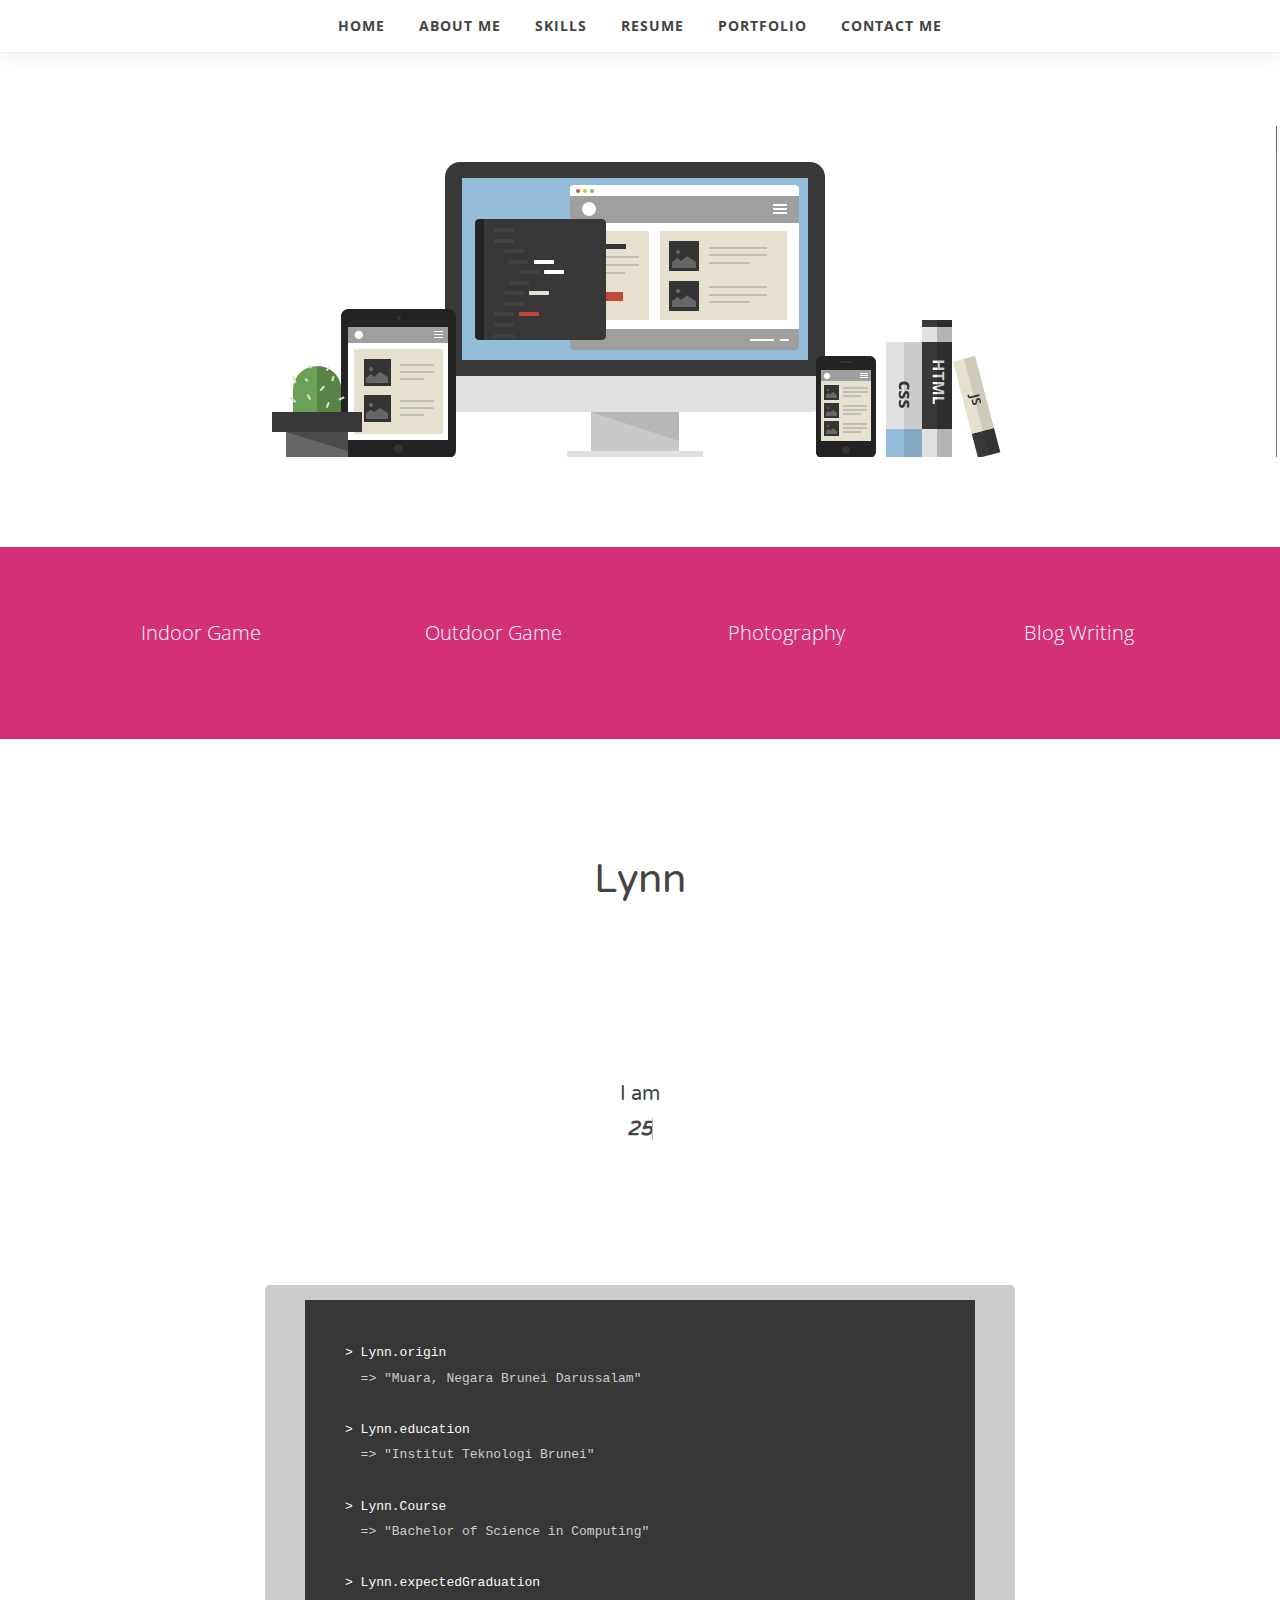
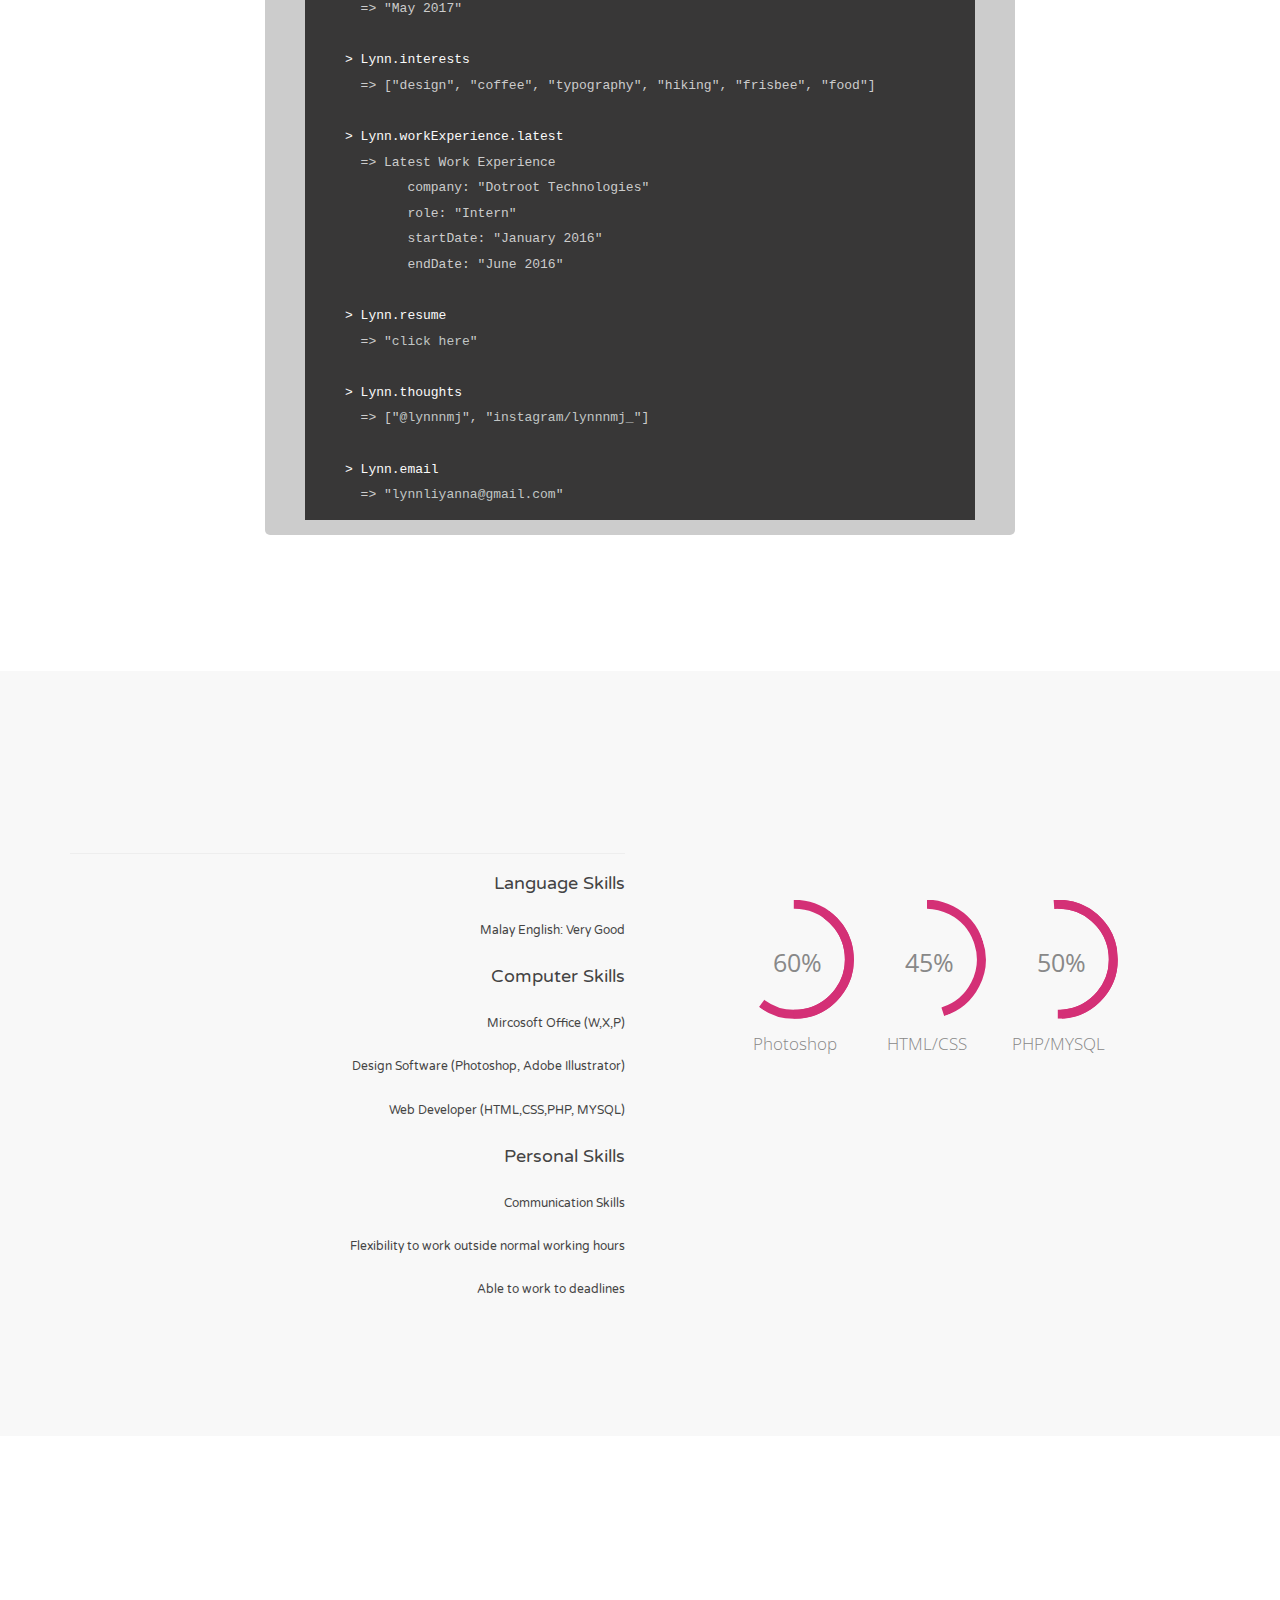
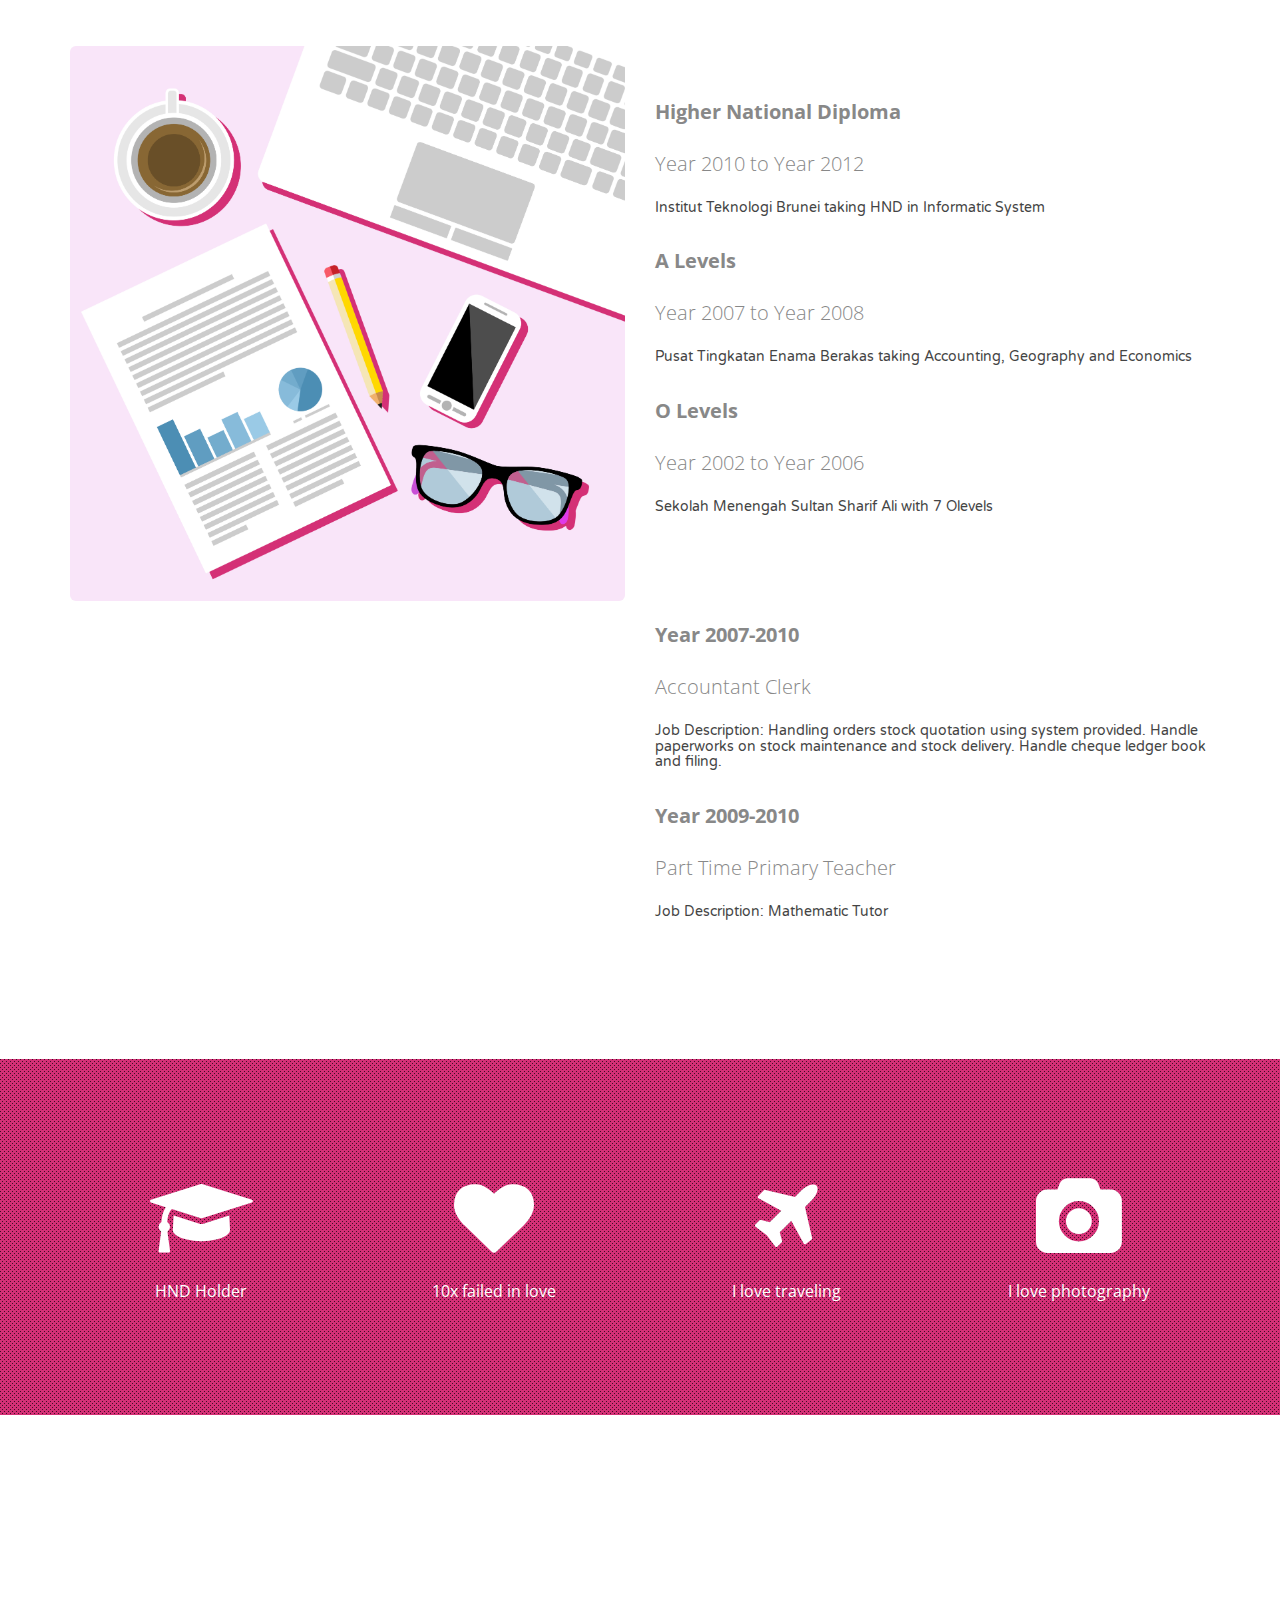
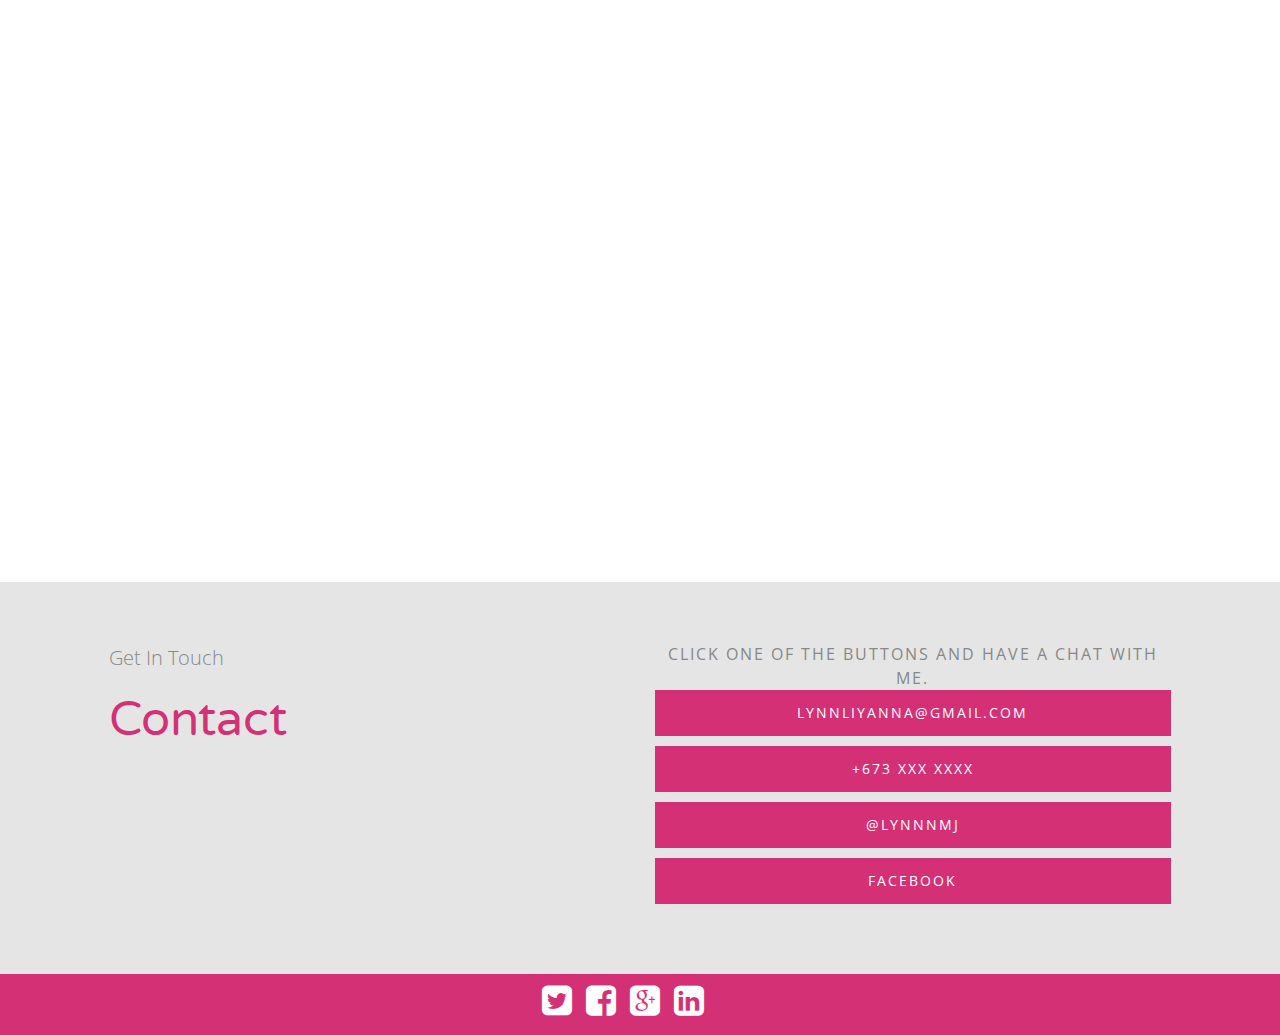
<file: index.html>
<!DOCTYPE html>
<html lang="en">

<head>
    <meta charset="utf-8">
    <meta name="viewport" content="width=device-width, initial-scale=1.0">
    <meta name="description" content="">
    <meta name="author" content="">

    <title>Lynn CV</title>

    <!-- CSS -->
    <link href="css/bootstrap.min.css" rel="stylesheet" type="text/css">
    <link href="font-awesome/css/font-awesome.min.css" rel="stylesheet" type="text/css">
    <link href="css/nivo-lightbox.css" rel="stylesheet" />
    <link href="css/nivo-lightbox-theme/default/default.css" rel="stylesheet" type="text/css" />
    <link href="css/owl.carousel.css" rel="stylesheet" media="screen" />
    <link href="css/owl.theme.css" rel="stylesheet" media="screen" />
    <link href="css/animate.css" rel="stylesheet" />
    <link href="css/style.css" rel="stylesheet">
    <link href="color/default.css" rel="stylesheet">
    <link href="css/circle.css" rel="stylesheet">
    <link href="css/style-skills.css" rel="stylesheet">
    <link href="http://code.ionicframework.com/ionicons/2.0.1/css/ionicons.min.css" rel="stylesheet" type="text/css">
    <link href="css/style-illustrator.css" rel="stylesheet">
    <link rel="stylesheet" href="css/animated-style.css">
    <!-- Resource style -->
    <script src="js/modernizr.js"></script>
    <!-- Modernizr -->
    <script>
        (function (i, s, o, g, r, a, m) {
            i['GoogleAnalyticsObject'] = r;
            i[r] = i[r] || function () {
                (i[r].q = i[r].q || []).push(arguments)
            }, i[r].l = 1 * new Date();
            a = s.createElement(o),
                m = s.getElementsByTagName(o)[0];
            a.async = 1;
            a.src = g;
            m.parentNode.insertBefore(a, m)
        })(window, document, 'script', '//www.google-analytics.com/analytics.js', 'ga');

        ga('create', 'UA-72303498-1', 'auto');
        ga('send', 'pageview');
    </script>

</head>

<body>


    <!--<body id="page-top" data-spy="scroll" data-target=".navbar-custom">
	<!-- Preloader
	<div id="preloader">
	  <div id="load"></div>
	</div>
-->

    <!-- Navigation -->
    <div id="navigation">
        <nav class="navbar navbar-custom" role="navigation">
            <div class="container">
                <div class="row">
                    <div class="col-md-12">

                        <!-- Brand and toggle get grouped for better mobile display -->
                        <div class="navbar-header">
                            <button type="button" class="navbar-toggle" data-toggle="collapse" data-target="#menu">
                                <i class="fa fa-bars"></i>
                            </button>
                        </div>
                        <!-- Collect the nav links, forms, and other content for toggling -->
                        <div class="collapse navbar-collapse" id="menu">
                            <ul class="nav navbar-nav">
                                <li class="active"><a href="#intro">Home</a></li>
                                <li><a href="#about">About Me</a></li>
                                <li><a href="#skills">Skills</a></li>
                                <li><a href="#resume">Resume</a></li>
                                <li><a href="#gallery">Portfolio</a></li>
                                <li><a href="#contact">Contact Me</a></li>
                            </ul>
                        </div>
                        <!-- /.Navbar-collapse -->

                    </div>
                </div>
            </div>
            <!-- /.container -->
        </nav>
    </div>
    <!-- /Navigation -->

    <!-- /Section: intro -->
    <section id="intro" class="intro">
    </section>

    <!-- /intro -->

    <!-- Section: responsive image seperator -->
    <section>
        <img class="img-responsive" src="img/desktop.png">
    </section>
    <!-- /Section: responsive image seperator -->

    <!-- Hobbies -->

    <section id="call-to-action">
        <div class="container">
            <div class="row">

                <!-- Indoor Game Icon Animation-->
                <div class="col-md-3 icon-text text-center">
                    <div class="wow bounceInLeft" data-wow-duration="3s" data-wow-delay="0.3s">
                        <span class=" ion-ios-game-controller-b-outline"></span>
                        <p class="text-icon"> Indoor Game </p>
                    </div>
                </div>
                <!-- Indoor Game Icon Animation-->


                <!-- Outdoor Game Icon Animation-->
                <div class="col-md-3 icon-text text-center">
                    <div class="wow bounceInLeft" data-wow-duration="2s" data-wow-delay="0.9s">
                        <span class="ion-ios-americanfootball-outline"></span>
                        <p class="text-icon"> Outdoor Game </p>
                    </div>
                    <!-- Outdoor Game Icon Animation-->

                    <!-- Photography Icon Animation-->

                </div>
                <div class="col-md-3 icon-text text-center">
                    <div class="wow bounceInLeft" data-wow-duration="2s" data-wow-delay="0.6s">
                        <span class="ion-ios-camera-outline"></span>
                        <p class="text-icon"> Photography </p>
                    </div>
                </div>
                <!-- Photography Icon Animation-->

                <!-- Blog Icon Animation-->

                <div class="col-md-3 icon-text text-center">
                    <div class="wow bounceInLeft" data-wow-duration="2s" data-wow-delay="0.2s">
                        <span class="ion-compose"></span>
                        <p class="text-icon"> Blog Writing </p>
                    </div>
                    <!-- Blog Icon Animation-->

                </div>
            </div>
    </section>

    <!-- Hobbies -->

    <!-- Section: about -->
    <section id="about" class="home-section">
        <div class="container">
            <div class="row">
                <div class="col-lg-8 col-lg-offset-2">

                    <div class="section-heading text-center">
                        <div class="wow bounceInDown" data-wow-delay="0.2s">
                            <h2>Lynn</h2>
                        </div>
                    </div>
                </div>

                <div class="container">
                    <div class="row">

                        <!-- Animated text wrapper -->
                        <div class="col-md-12">
                            <div class="cd-intro">
                                <h1 class="cd-headline letters type">
			<span style="font-size: 20px;">I am</span><br> 
			<span class="cd-words-wrapper waiting" style="font-size: 20px;">
				<b class="is-visible">25</b>
				<b>an ITB Student</b>
				<b>Currently Studying Degree in Computing</b>
			</span>
		</h1>
                            </div>
                        </div>
                        <!-- Animated text wrapper -->

                        <!-- Section: about me testing (the console) -->
                        <div class="col-md-12">
                            <div id="code">
                                <div id="console">
                                    &gt; Lynn.origin
                                    <br/>
                                    <span class="answer">&nbsp;&nbsp;=&gt; "Muara, Negara Brunei Darussalam"<br/><br/></span> &gt; Lynn.education
                                    <br/>
                                    <span class="answer">&nbsp;&nbsp;=&gt; "Institut Teknologi Brunei"<br/><br/></span> &gt; Lynn.Course
                                    <br/>
                                    <span class="answer">&nbsp;&nbsp;=&gt; "Bachelor of Science in Computing"<br/><br/></span> &gt; Lynn.expectedGraduation
                                    <br/>
                                    <span class="answer">&nbsp;&nbsp;=&gt; "May 2017"<br/><br/></span> &gt; Lynn.interests
                                    <br/>
                                    <span class="answer">&nbsp;&nbsp;=&gt; ["design", "coffee", "typography", "hiking", "frisbee", "food"]<br/><br/></span> &gt; Lynn.workExperience.latest
                                    <br/>
                                    <span class="answer">&nbsp;&nbsp;=&gt; Latest Work Experience<br/>
												 &nbsp;&nbsp;&nbsp;&nbsp;&nbsp;&nbsp;&nbsp; company: "Dotroot Technologies"<br/>
												 &nbsp;&nbsp;&nbsp;&nbsp;&nbsp;&nbsp;&nbsp; role: "Intern"<br/>
												 &nbsp;&nbsp;&nbsp;&nbsp;&nbsp;&nbsp;&nbsp; startDate: "January 2016"<br/>
												 &nbsp;&nbsp;&nbsp;&nbsp;&nbsp;&nbsp;&nbsp; endDate: "June 2016"<br/>
							<br/></span> &gt; Lynn.resume
                                    <br/>
                                    <span class="answer">&nbsp;&nbsp;=&gt; "<a target="_blank" href="#resume">click here</a>"<br/><br/></span> &gt; Lynn.thoughts
                                    <br/>
                                    <span class="answer">&nbsp;&nbsp;=&gt; ["<a target="_blank" href="http://www.twitter.com/lynnnmj">@lynnnmj</a>",
								 "<a target="_blank" href="http://instagram/lynnnmj_/">instagram/lynnnmj_</a>"]<br/><br/></span> &gt; Lynn.email
                                    <br/>
                                    <span class="answer">&nbsp;&nbsp;=&gt; "<a target="_blank" href="mailto:lynnliyanna@gmail.com">lynnliyanna@gmail.com</a>"<br/><br/></span>
                                </div>
                            </div>
                        </div>
                    </div>
                    <br/>
                </div>
            </div>
        </div>
    </section>
    <!-- /Section: about -->

    <!-- Section: skills -->

    <section id="skills" class="home-section bg-gray">
        <div class="container">
            <div class="row">
                <div class="col-sm-4 col-md-6 text-side-right">
                    <div class="wow bounceInLeft" data-wow-delay="0.2s">

                        <h2 class="title-page ">Skills</h2></div>
                    <hr>
                    <h4 class="list-text">Language Skills</h4>
                    <h6 class="list-text-p">Malay English: Very Good</h6>
                    <h4 class="list-text">Computer Skills</h4>
                    <h6 class="list-text-p">Mircosoft Office (W,X,P)</h6>
                    <h6 class="list-text-p">Design Software (Photoshop, Adobe Illustrator)</h6>
                    <h6 class="list-text-p">Web Developer (HTML,CSS,PHP, MYSQL)</h6>

                    <h4 class="list-text">Personal Skills </h4>
                    <h6 class="list-text-p">Communication Skills </h6>
                    <h6 class="list-text-p">Flexibility to work outside normal working hours </h6>
                    <h6 class="list-text-p">Able to work to deadlines </h6>
                </div>
                <div class="col-sm-8 col-md-6 circ-bg">
                    <div class="circular-bar">
                        <div class="c100 p60 text-center">
                            <span>60%</span>
                            <div class="slice">
                                <div class="bar"></div>
                                <div class="fill"></div>
                            </div>
                            <p class="text-circle">Photoshop </p>
                        </div>
                        <div class="c100 p45">
                            <span>45%</span>
                            <div class="slice">
                                <div class="bar"></div>
                                <div class="fill"></div>
                            </div>
                            <p class="text-circle">HTML/CSS </p>
                        </div>
                        <div class="c100 p55 ">
                            <span>50%</span>
                            <div class="slice">
                                <div class="bar"></div>
                                <div class="fill"></div>
                            </div>
                            <p class="text-circle">PHP/MYSQL</p>
                        </div>
                    </div>
                </div>
            </div>
        </div>
    </section>

    <!-- /Section: skills -->

    <!-- Section: resume -->
    <section id="resume" class="home-section">

        <div class="container">
            <div class="row">
                <div class="col-lg-8 col-lg-offset-2">

                    <div class="section-heading text-center">
                        <div class="wow bounceInDown" data-wow-delay="0.2s">
                            <h2>Resume</h2>
				</div>
			</div>
		</div>

		<div class="container">
			<div class="row">
				<div class="col-md-6">
				
					<img src="img/deskOffice.png" class="img-responsive img-rounded" alt="" />
				</div>		
				<div class="col-md-6">
                                                <!--
                        </div>
                        <p class="wow bounceInUp" data-wow-delay="0.3s">25. ITB Student. Currently Studying Degree in Computing </p>
                    </div>
-->
                    <h4 class="wow bounceInRight" data-wow-duration="2s" data-wow-delay="0.2s"><strong>Education</strong>
                               </h4>
					<p><strong>Higher National Diploma</strong></p>
                     <p>
					Year 2010 to Year 2012 
                    </p>
                    <h5>
					Institut Teknologi Brunei taking HND in Informatic System  
                    </h5>
                    
					<p><strong>
					A Levels
                        </strong></p>
                     <p>
					Year 2007 to Year 2008
                    </p>
                    <h5>
					Pusat Tingkatan Enama Berakas taking Accounting, Geography and Economics  
                    </h5>
                        <p><strong>
					O Levels
                            </strong></p>
                     <p>
					Year 2002 to Year 2006 
                    </p>
                    <h5>
					Sekolah Menengah Sultan Sharif Ali with 7 Olevels  
                    </h5><br>
                         <h4 class="wow bounceInRight" data-wow-duration="2s" data-wow-delay="0.2s"><strong>Work Experience Details</strong>
                               </h4>
                        
                         <p><strong>
					Year 2007-2010
                    </strong></p>
                      <p>
					Accountant Clerk 
                    </p>
                    <h5>
					Job Description: Handling orders stock quotation using system provided. Handle paperworks on stock maintenance and stock delivery. Handle cheque ledger book and filing. 
                    </h5>
                         <p><strong>
					Year 2009-2010
                    </strong></p>
                       <p>
					Part Time Primary Teacher 
                    </p>
                    <h5>
					Job Description: Mathematic Tutor      </h5>
				</div>
			</div>		
		</div>
	</section>
	<!-- /Section: resume --> 
            
	<!-- Section: separator -->
    <section id="separator" class="home-section parallax text-center" data-stellar-background-ratio="0.5">
		
		<div class="container">
			<div class="row">
					<div class="col-xs-6 col-sm-3 col-md-3">
						<div class="align-center txt-shadow">
							<div class="icon">
								<i class="fa fa-graduation-cap fa-5x"></i>
							</div>
						<span class="color-white">HND Holder</span>
						</div>
					</div>
					<div class="col-xs-6 col-sm-3 col-md-3">
						<div class="align-center txt-shadow">
							<div class="icon">
								<i class="fa fa-heart fa-5x"></i>
							</div>
						<span class="color-white">10x failed in love</span>
						</div>
					</div>
					<div class="col-xs-6 col-sm-3 col-md-3">
						<div class="align-center txt-shadow">
							<div class="icon">
								<i class="fa fa-plane fa-5x"></i>
							</div>
						<span class="color-white">I love traveling</span>
						</div>
					</div>
					<div class="col-xs-6 col-sm-3 col-md-3">
						<div class="align-center txt-shadow">
							<div class="icon">
								<i class="fa fa-camera fa-5x"></i>
							</div>
						<span class="color-white">I love photography</span>
						</div>
					</div>
			</div>		
		</div>
	</section>
        
	<!-- /Section: separator -->
	    
	<!-- Section: gallery -->
    <section id="gallery" class="home-section text-center">

			<div class="container">
			<div class="row">
				<div class="col-lg-8 col-lg-offset-2">
					<div class="wow bounceInDown" data-wow-delay="0.4s">
					<div class="section-heading">
						<h2>Portfolio</h2>
                            <p>No project too small</p>
                        </div>
                    </div>
                </div>
            </div>
        </div>

        <div class="container">
            <div class="row">
                <div class="col-sm-12 col-md-12 col-lg-12">
                    <div class="wow bounceInUp" data-wow-delay="0.4s">
                        <div id="owl-works" class="owl-carousel">
                            <div class="item">
                                <a href="img/gallery/1.jpg" title="Web Design" data-lightbox-gallery="gallery1"><img src="img/gallery/1.jpg" class="img-responsive" alt="img"></a>
                            </div>
                            <div class="item">
                                <a href="img/gallery/2.jpg" title="Mobile App" data-lightbox-gallery="gallery1"><img src="img/gallery/2.jpg" class="img-responsive " alt="img"></a>
                            </div>
                            <div class="item">
                                <a href="img/gallery/3.jpg" title="Programming" data-lightbox-gallery="gallery1"><img src="img/gallery/3.jpg" class="img-responsive " alt="img"></a>
                            </div>
                            <div class="item">
                                <a href="img/gallery/4.jpg" title="Corporate Videos" data-lightbox-gallery="gallery1"><img src="img/gallery/4.jpg" class="img-responsive " alt="img"></a>
                            </div>
                            <div class="item">
                                <a href="img/gallery/5.jpg" title="3D Design" data-lightbox-gallery="gallery1"><img src="img/gallery/5.jpg" class="img-responsive " alt="img"></a>
                            </div>
                            <div class="item">

                                <a href="img/gallery/6.jpg" title="Advertising" data-lightbox-gallery="gallery1"><img src="img/gallery/6.jpg" class="img-responsive " alt="img"></a>
                            </div>
                        </div>
                    </div>
                </div>
            </div>
        </div>
    </section>
    <!-- /Section: gallery -->

    <!-- Section: contact details -->

    <section id="contact">
        <div class="address" id="contact">
            <div class="row">
                <div class="col-md-offset-1 col-md-5">
                    <p class="all-td">Get In Touch</p>
                    <h2 style="color:#d43076;">Contact</h2></a>
                </div>
                <div class="col-md-5">
                    <div class="STcontact">
                        Click one of the buttons and have a chat with me.
                    </div>
                    <div class="STcontact-button"><a href="mailto:lynnliyanna@gmail.com">lynnliyanna@gmail.com</a></div>
                    <div class="STcontact-button"><a href="tel:+673xxxxx" />+673 xxx xxxx</a>
                    </div>
                    <div class="STcontact-button"><a href="https://twitter.com/lynnnmj" target="_blank">@lynnnmj</a></div>
                    <div class="STcontact-button"><a href="http://www.facebook.com/lynnliyanna" target="_blank">Facebook</a></div>
                </div>
            </div>
        </div>

        <!-- /Section: contact details-->
        <div class="subscribe-social">
            <div class="row">
                <div class="col-md-4 col-sm-4 col-xs-4 text-center">
                    <ul class="social">
                        <li><a href="https://twitter.com/lynnnmj"><i class="fa fa-twitter-square"></i></a></li>
                        <li><a href="https://www.facebook.com/lynnliyanna"><i class="fa fa-facebook-square"></i></a></li>
                        <li><a href=""><i class="fa fa-google-plus-square"></i></a></li>
                        <li><a href="#"><i class="fa fa-linkedin-square"></i></a></li>
                </div>
            </div>
        </div>
        </div>

    </section>

    <!-- Core JavaScript Files -->
    <script src="js/jquery.min.js"></script>
    <script src="js/bootstrap.min.js"></script>
    <script src="js/jquery.easing.min.js"></script>
    <script src="js/jquery.sticky.js"></script>
    <script src="js/jquery.scrollTo.js"></script>
    <script src="js/stellar.js"></script>
    <script src="js/wow.min.js"></script>
    <script src="js/owl.carousel.min.js"></script>
    <script src="js/nivo-lightbox.min.js"></script>
    <!-- Custom Theme JavaScript -->
    <script src="js/custom.js"></script>
    <!-- Javascript for animation header -->
    <script src="js/jquery-2.1.1.js"></script>
    <script src="js/main.js"></script>

</body>

</html>
</file>
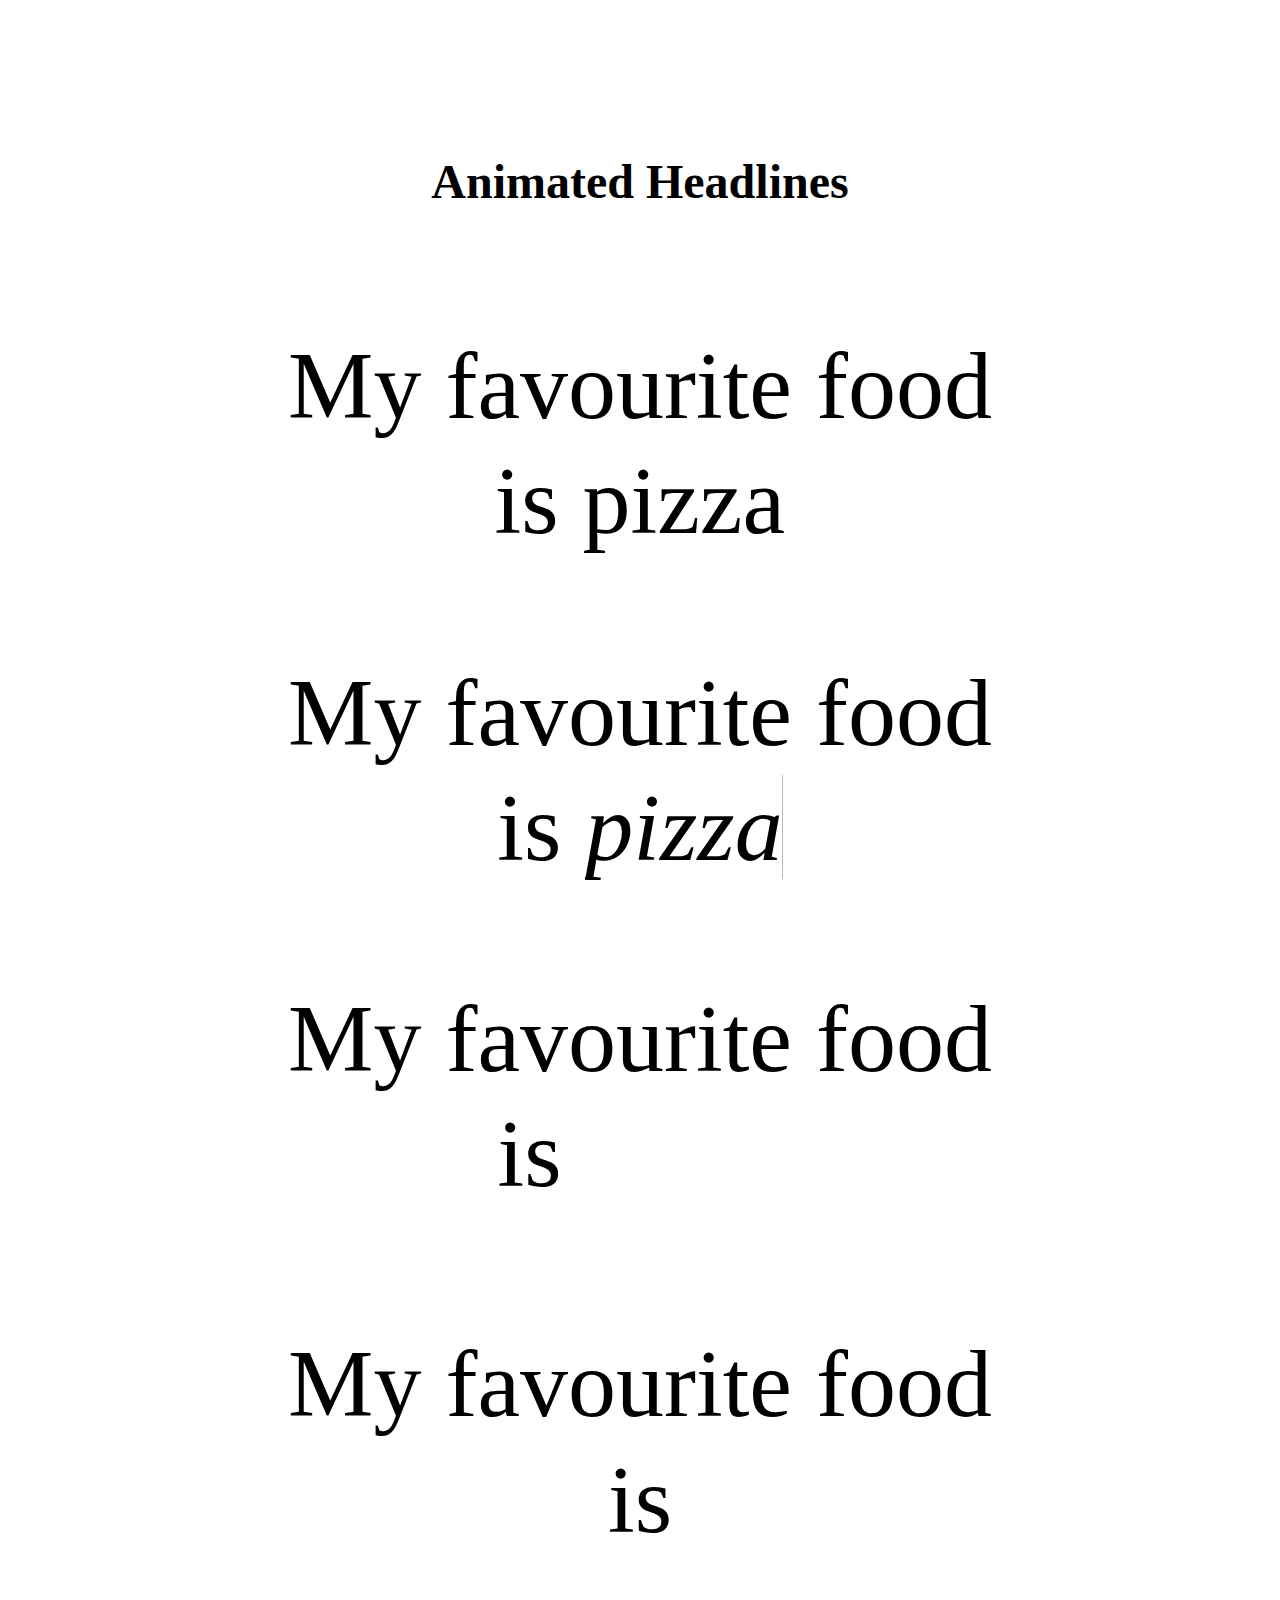
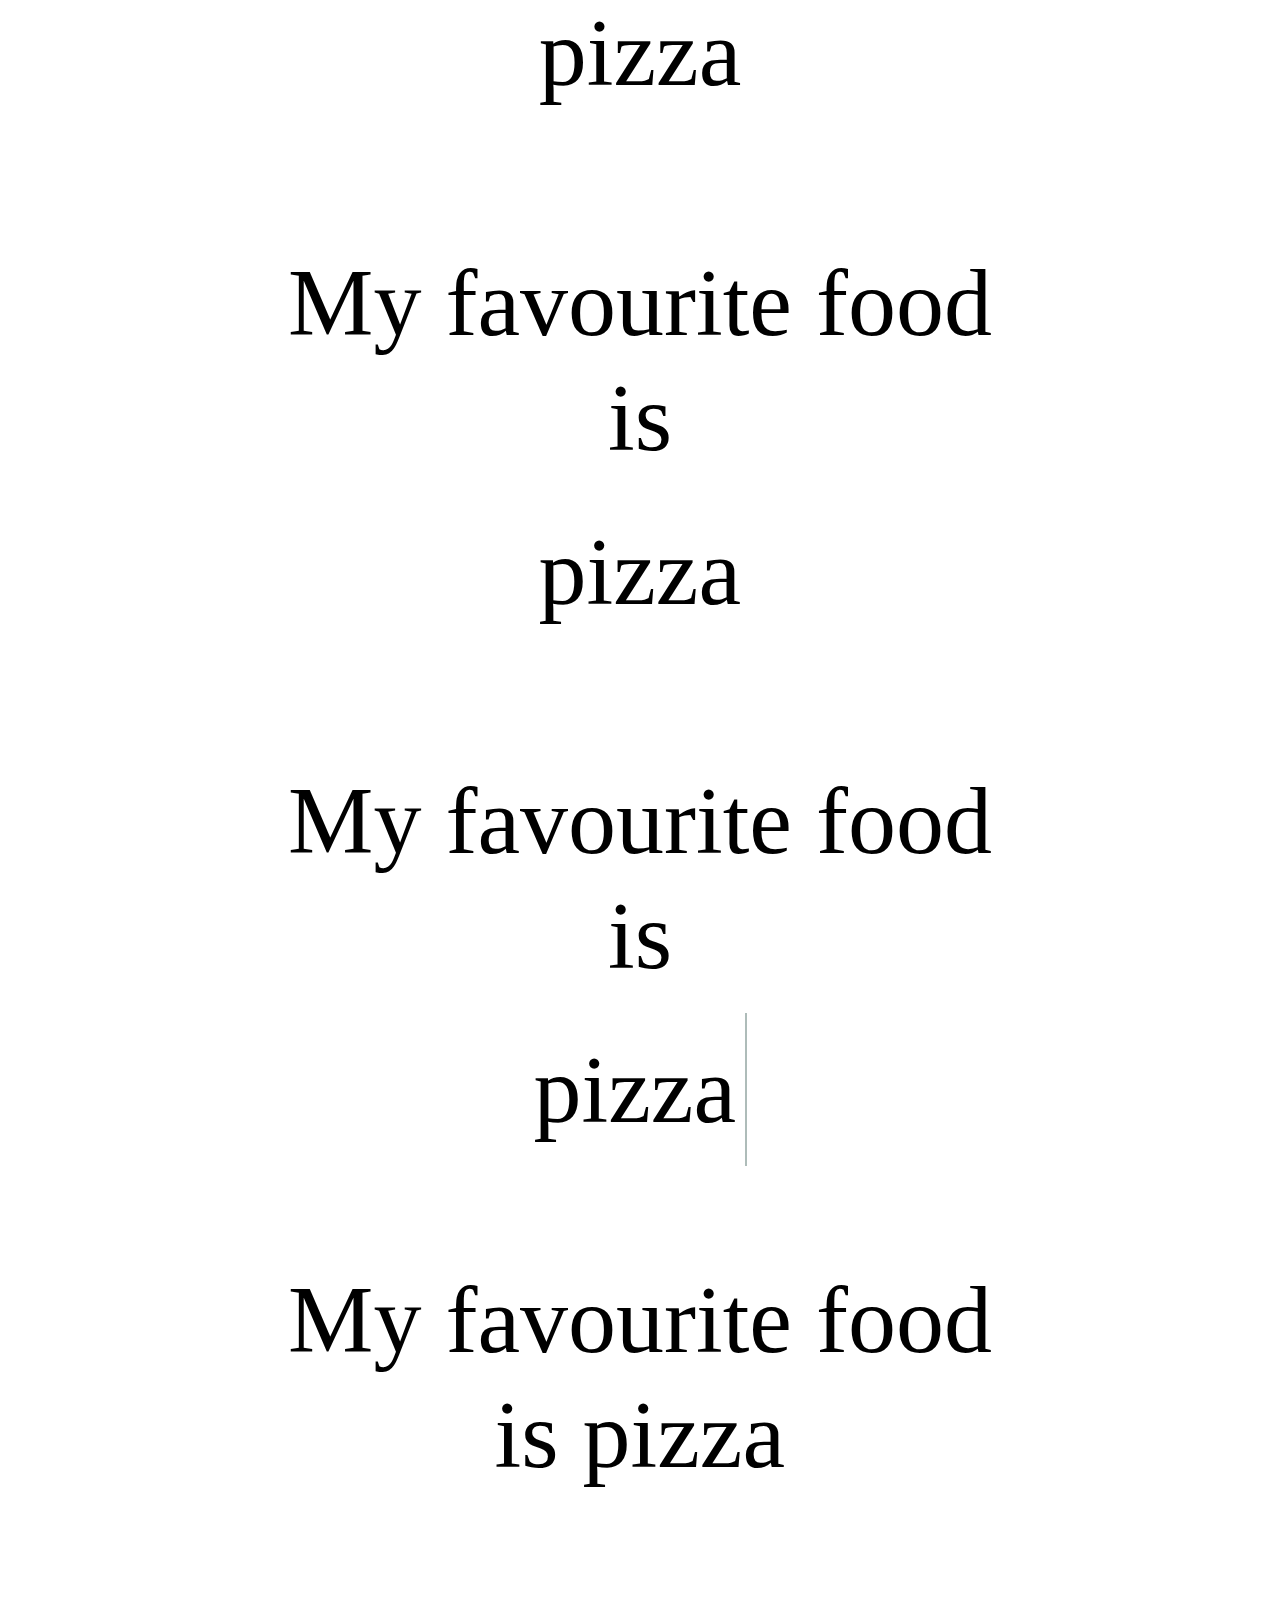
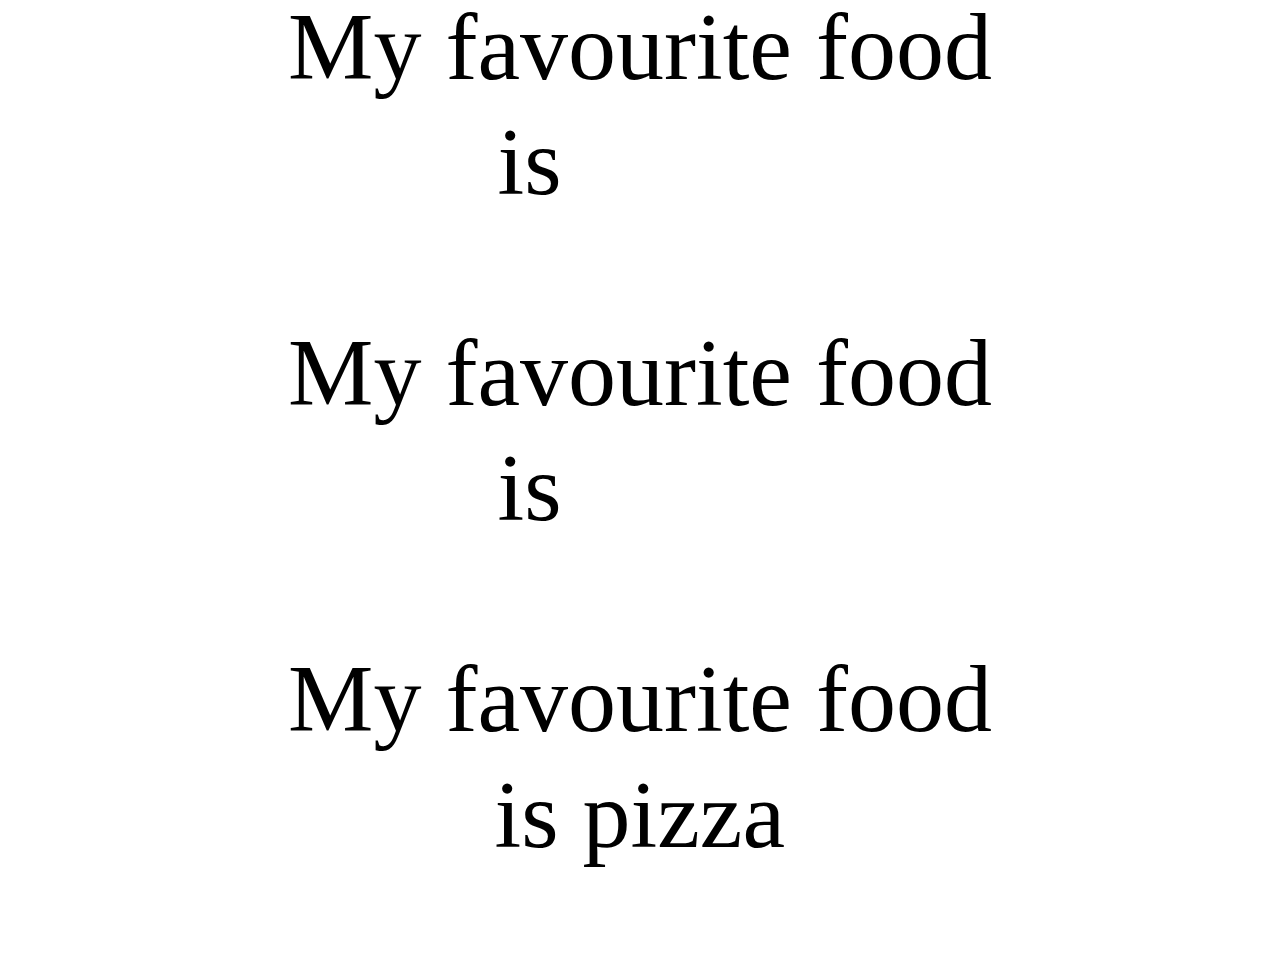
<file: animated-header.html>
<!doctype html>
<html lang="en" class="no-js">
<head>
	<meta charset="UTF-8">
	<meta name="viewport" content="width=device-width, initial-scale=1">

	<link href='http://fonts.googleapis.com/css?family=Source+Sans+Pro:300,400,700' rel='stylesheet' type='text/css'>

	<link rel="stylesheet" href="css/animated-reset.css"> <!-- CSS reset -->
	<link rel="stylesheet" href="css/animated-style.css"> <!-- Resource style -->
	<script src="js/modernizr.js"></script> <!-- Modernizr -->
  	
	<title>Animated Headlines | CodyHouse</title>
</head>
<body>
	<section class="cd-title">
		<h1>Animated Headlines</h1>
	</section>
	
	<section class="cd-intro">
		<h1 class="cd-headline rotate-1">
			<span>My favourite food is</span>
			<span class="cd-words-wrapper">
				<b class="is-visible">pizza</b>
				<b>sushi</b>
				<b>steak</b>
			</span>
		</h1>
	</section> <!-- cd-intro -->
	<section class="cd-intro">
		<h1 class="cd-headline letters type">
			<span>My favourite food is</span> 
			<span class="cd-words-wrapper waiting">
				<b class="is-visible">pizza</b>
				<b>sushi</b>
				<b>steak</b>
			</span>
		</h1>
	</section> <!-- cd-intro -->
	<section class="cd-intro">
		<h1 class="cd-headline letters rotate-2">
			<span>My favourite food is</span> 
			<span class="cd-words-wrapper">
				<b class="is-visible">pizza</b>
				<b>sushi</b>
				<b>steak</b>
			</span>
		</h1>
	</section> <!-- cd-intro -->
	<section class="cd-intro">
		<h1 class="cd-headline loading-bar">
			<span>My favourite food is</span>
			<span class="cd-words-wrapper">
				<b class="is-visible">pizza</b>
				<b>sushi</b>
				<b>steak</b>
			</span>
		</h1>
	</section> <!-- cd-intro -->
	<section class="cd-intro">
		<h1 class="cd-headline slide">
			<span>My favourite food is</span>
			<span class="cd-words-wrapper">
				<b class="is-visible">pizza</b>
				<b>sushi</b>
				<b>steak</b>
			</span>
		</h1>
	</section> <!-- cd-intro -->
	<section class="cd-intro">
		<h1 class="cd-headline clip is-full-width">
			<span>My favourite food is</span>
			<span class="cd-words-wrapper">
				<b class="is-visible">pizza</b>
				<b>sushi</b>
				<b>steak</b>
			</span>
		</h1>
	</section> <!-- cd-intro -->
	<section class="cd-intro">
		<h1 class="cd-headline zoom">
			<span>My favourite food is</span>
			<span class="cd-words-wrapper">
				<b class="is-visible">pizza</b>
				<b>sushi</b>
				<b>steak</b>
			</span>
		</h1>
	</section> <!-- cd-intro -->
	<section class="cd-intro">
		<h1 class="cd-headline letters rotate-3">
			<span>My favourite food is</span> 
			<span class="cd-words-wrapper">
				<b class="is-visible">pizza</b>
				<b>sushi</b>
				<b>steak</b>
			</span>
		</h1>
	</section> <!-- cd-intro -->
	<section class="cd-intro">
		<h1 class="cd-headline letters scale">
			<span>My favourite food is</span> 
			<span class="cd-words-wrapper">
				<b class="is-visible">pizza</b>
				<b>sushi</b>
				<b>steak</b>
			</span>
		</h1>
	</section> <!-- cd-intro -->
	<section class="cd-intro">
		<h1 class="cd-headline push">
			<span>My favourite food is</span>
			<span class="cd-words-wrapper">
				<b class="is-visible">pizza</b>
				<b>sushi</b>
				<b>steak</b>
			</span>
		</h1>
	</section> <!-- cd-intro -->
<script src="js/jquery-2.1.1.js"></script>
<script src="js/main.js"></script> <!-- Resource jQuery -->
</body>
</html>
</file>
<file: css/style.css>
/* ==== Google font ==== */
@import url(http://fonts.googleapis.com/css?family=Varela+Round|Open+Sans:400,300,600,400italic,700);


body {
    width: 100%;
    height: 100%;
	font-family: 'Open Sans', sans-serif;
	font-weight: 400;
    color: #888;
	font-size: 16px;
	line-height: 1.6em;
    background-color: #fff;
}

html {
    width: 100%;
    height: 100%;
}

h1,
h2,
h3,
h4,
h5,
h6 {
    margin: 0 0 30px;
    font-family: 'Varela Round', sans-serif;
    font-weight: 400;
    color: #444;
}

blockquote {
	font-family: Georgia, arial, sans-serif;
	color: #bbb;
	font-size: 20px;
}

p {
    margin: 0 0 20px;
    font-size: 16px;
    line-height: 1.6em;
}

p.lead {
	font-weight: 600;
}

a {
    -webkit-transition: all .2s ease-in-out;
    -moz-transition: all .2s ease-in-out;
    transition: all .2s ease-in-out;
}

a:hover,
a:focus {
    text-decoration: none;
}

.light {
    font-weight: 400;
}

img.img-responsive {
	margin-bottom: 20px;
}


/* ------- Navigation ------------ */
#navigation {
	background: #fff;
	z-index: 9999;
	width:100%;
    box-sizing:border-box;
	border-bottom: 1px solid #eee;
	box-shadow:0px 0px 20px rgba(0, 0, 0, 0.1);
	text-align: center;
	margin: 0 auto;
}


.navbar {
    margin-bottom: 0;
}

.navbar-brand {
    font-weight: 700;
}


.navbar-brand:focus {
    outline: 0;
}

.nav.navbar-nav {
    background-color: rgba(255,255,255,.6);
}

#menu .nav.navbar-bar {
	text-align: center;
	float: none;
	margin: 0 auto;
}

.navbar-custom ul.nav {
	text-align: center;
	float: none;
	margin: 0 auto;
}
.navbar-custom ul.nav li {
	float: none;
	display: inline-block;
	text-align: center;
}
.navbar-custom ul.nav li a {
	font-size: 14px;
	letter-spacing: 1px;
    color: #444;
	text-transform: uppercase;
	font-weight: 700;
}


.navbar-custom .nav li a {
    -webkit-transition: background .3s ease-in-out;
    -moz-transition: background .3s ease-in-out;
    transition: background .3s ease-in-out;
}

.navbar-custom .nav li a:hover,
.navbar-custom .nav li a:focus,
.navbar-custom .nav li.active {
    outline: 0;
    background-color: rgba(255,255,255,.2);
}
.navbar-custom .nav li a:hover,
.navbar-custom .nav li a:focus,
.navbar-custom .nav li.active {
    outline: 0;
    background-color: rgba(255,255,255,.2);
}

.navbar-toggle {
    padding: 4px 6px;
    font-size: 14px;
    color: #fff;
}

.navbar-toggle:focus,
.navbar-toggle:active {
    outline: 0;
}


/* loader */
#preloader {
    background: #ffffff;
    bottom: 0;
    height: 100%;
    left: 0;
    position: fixed;
    right: 0;
    top: 0;
    width: 100%;
    z-index: 999;
}


#loaderInner {
    background:#ffffff url(../img/spinner.gif) center center no-repeat;
    height: 60px;
    left: 50%;
    margin: -50px 0 0 -50px;
    position: absolute;
    top: 50%;
    width: 60px;
}

@keyframes boxSpin{
  0%{
    transform: translate(-10px, 0px);
  }
  25%{
    transform: translate(10px, 10px);
  }
  50%{
    transform: translate(10px, -10px);
  }
  75%{
    transform: translate(-10px, -10px);
  }
  100%{
    transform: translate(-10px, 10px);
  }
}


@keyframes shadowSpin{
  0%{
    box-shadow: 10px -10px #39CCCC, -10px 10px #FFDC00;
  }
  25%{
    box-shadow: 10px 10px #39CCCC, -10px -10px #FFDC00;
  }
  50%{
    box-shadow: -10px 10px #39CCCC, 10px -10px #FFDC00;
  }
  75%{
    box-shadow: -10px -10px #39CCCC, 10px 10px #FFDC00;
  }
  100%{
    box-shadow: 10px -10px #39CCCC, -10px 10px #FFDC00;
  }
}

#load {
	z-index: 9999;
  background-color: #FF4136;
  opacity: 0.75;
  width: 10px;
  height: 10px;
  position: absolute;
  top: 50%;
  margin: -5px auto 0 auto;
  left: 0;
  right: 0;
  border-radius: 0px;
  border: 5px solid #FF4136;
  box-shadow: 10px 0px #39CCCC, 10px 0px #01FF70;
  animation: shadowSpin 1s ease-in-out infinite;
}

/* misc */
hr {
  margin-top: 10px;
}

/* margins */
.marginbot-0{margin-bottom:0 !important;}
.marginbot-10{margin-bottom:10px !important;}
.marginbot-20{margin-bottom:20px !important;}
.marginbot-30{margin-bottom:30px !important;}
.marginbot-40{margin-bottom:40px !important;}
.marginbot-50{margin-bottom:50px !important;}

/* ===========================
--- General sections
============================ */

.home-section {
    padding-top: 120px;
    padding-bottom: 110px;
	display:block;
    position:relative;
    z-index:120;
}

.section-heading {
	margin-bottom: 50px;
}

.section-heading h2 {
	font-size: 40px;
	margin-bottom: 10px;
	line-height: 1em;
}
.section-heading i {
	margin-bottom: 20px;
}


/* --- section bg var --- */

.bg-white {
	background: #fff;
}

.bg-gray {
	background: #f8f8f8;
}


.bg-dark {
	background: #575757;
}

/* --- section color var --- */

.text-light {
	color: #fff;
}



/* ===========================
--- Intro
============================ */

.intro {
	width:100%;
	position:relative;	
	background-size: cover;
}

#intro.intro {
	padding:2px 0 1px 0;
}

.intro .slogan {
	text-align: center;

}

.intro .page-scroll {
	text-align: center;
}


.intro .page-scroll a {
	color: #fff;
}

.brand-heading {
    font-size: 40px;
}

.intro-text {
    font-size: 10px;
}

.intro .slogan h2 {
	color: #FFF;
	text-shadow: none;
	font-size: 60px;
	line-height: 60px;
	font-weight: 700;
	font-family: Montserrat, sans-serif;
	background-color: rgba(0, 0, 0, 0);
	text-decoration: none;
	text-transform: uppercase;
	border-width: 0px;
	border-color: #000;
	border-style: none;
	text-shadow: -1px 0 1px #000;
}

.intro .slogan h4 {
	color: #fff;
	text-shadow: -1px 1px 1px #000;
}


/* ===========================
--- About
============================ */

.icon .fa {
	color: #fff;
}

/* ==========================
--- Gallery
============================= */


.item {
    margin: 10px;
}

.item img {
    display: block;
    width: 100%;
    height: auto;
}	


/* ===========================
--- Contact
============================ */

.form-wrapper {
	background: #f9f9f9;
	padding: 40px;
	 border-radius: 6px;
}


form#contact-form .form-group label {
	text-align: left !important;
	display: block;
	letter-spacing: 1px;
	font-size: 16px;
}
form#contact-form input,form#contact-form select,form#contact-form textarea {
	border-radius: 4px;
	border: 1px solid #eee;
  -webkit-box-shadow: none;
          box-shadow:  none;
	font-size: 16px;
	margin-bottom: 20px;
	background: #fefefe;
	color: #888;
}

form#contact-form input,form#contact-form select {
	height: 40px;
}

form#contact-form button {
	border-radius: 4px;
	height: 40px;
	text-transform: none;
	font-size: 16px;
	font-weight: 700;
}

form#contact-form input:focus,form#contact-form select:focus,form#contact-form textarea:focus {
  -webkit-box-shadow: 0 1px 2px rgba(0, 0, 0, .05);
          box-shadow: 0 1px 2px rgba(0, 0, 0, .05);
	background: #fff;
}

/* ==========================
Parallax
============================= */

#separator {	
	background-color: #d43076;
}

#separator .icon {
	margin-bottom: 20px;
}

#separator span {
	color: #fff;
}

#separator:after {	
	background-image: url([data-uri]);
	content: "";
	position: absolute;
	bottom: 0;
	left: 0;
	right: 0;
	top: 0;
	opacity: 0.7;
	z-index: -1;
}

/* ===========================
--- Elements
============================ */

.btn {

    font-weight: 700;
    -webkit-transition: all .3s ease-in-out;
    -moz-transition: all .3s ease-in-out;
    transition: all .3s ease-in-out;
}

a.btn:hover {
	color: #fff;
}

.btn-circle {
    width: 70px;
    height: 70px;
    margin-top: 15px;
    padding: 7px 16px;
    border: 2px solid #fff;
    border-radius: 50%;
    font-size: 40px;
    color: #fff;
    background: 0 0;
    -webkit-transition: background .3s ease-in-out;
    -moz-transition: background .3s ease-in-out;
    transition: background .3s ease-in-out;
}

.btn-circle.btn-dark {
    border: 2px solid #666;
    color: #666;
}


.btn-circle:hover,
.btn-circle:focus {
    outline: 0;
    color: #fff;
    background: rgba(255,255,255,.1);
}

.btn-circle.btn-dark :hover,
.btn-circle.btn-dark :focus {
    outline: 0;
    color: #999;
    background: #fff;
}

.btn-circle.btn-dark :hover i,
.btn-circle.btn-dark :focus i{
    color: #999;
}

.page-scroll .btn-circle i.animated {
    -webkit-transition-property: -webkit-transform;
    -webkit-transition-duration: 1s;
    -moz-transition-property: -moz-transform;
    -moz-transition-duration: 1s;
}

.page-scroll .btn-circle:hover i.animated {
    -webkit-animation-name: pulse;
    -moz-animation-name: pulse;
    -webkit-animation-duration: 1.5s;
    -moz-animation-duration: 1.5s;
    -webkit-animation-iteration-count: infinite;
    -moz-animation-iteration-count: infinite;
    -webkit-animation-timing-function: linear;
    -moz-animation-timing-function: linear;
}

@-webkit-keyframes pulse {    
    0 {
        -webkit-transform: scale(1);
        transform: scale(1);
    }

    50% {
        -webkit-transform: scale(1.2);
        transform: scale(1.2);
    }

    100% {
        -webkit-transform: scale(1);
        transform: scale(1);
    }
}

@-moz-keyframes pulse {    
    0 {
        -moz-transform: scale(1);
        transform: scale(1);
    }

    50% {
        -moz-transform: scale(1.2);
        transform: scale(1.2);
    }

    100% {
        -moz-transform: scale(1);
        transform: scale(1);
    }
}


.btn-skin:hover,
.btn-skin:focus,
.btn-skin:active,
.btn-skin.active {
  color: #fff;
  background-color: #666;
  border-color: #666;
}


.btn-default:hover,
.btn-default:focus {
    border: 1px solid #28c3ab;
    outline: 0;
    color: #000;
    background-color: #28c3ab;
}

.btn-huge {
    padding: 25px;
    font-size: 26px;
}

.banner-social-buttons {
    margin-top: 0;
}


/* Media queries */

@media (max-width:768px) {
	.navbar-header .fa {
		color: #666;
	}
	
	.col-xs-6 {
		margin-bottom: 30px;
	}
}

@media (max-width:480px) {

	.navbar-custom .nav.navbar-nav {
    background-color: rgba(255,255,255,.4);
	}
	
	.navbar.navbar-custom.navbar-fixed-top {
		margin-bottom: 30px;
	}

	
	.page-scroll a {
		width: 40px;
		height: 40px;
		margin-top: 10px;
		font-size: 20px;
	}
	
}


/* ===========================
--- Subscribe
============================ */

.subscribe-social
{
	background-color: #d43076;
	padding: 10px 0px 5px;
}

.social
{
	list-style: none;
	display: inline-block;
}
.social li
{
	display: inline-block;
	margin: 0px 5px;
    position: relative;
    left: 400px;
}
.social li a
{
	color: #fff;
	font-size: 35px;
	line-height: 0px !important;
}

.address
{
	padding: 60px 0px;
	background-color: rgba(0,0,0,0.1)
}
.info p
{
	font-family: "Source Sans Pro",sans-serif;
	font-weight: 400;
	font-size: 12px;
	text-transform: uppercase;
	color: #888;
}
.btn-or
{
	background-color: #fff !important;
	border: 1px solid #fff !important;
	color: #CB5750 !important;
}
.form-control::-webkit-input-placeholder { color: white !important; }
.form-control:-moz-placeholder { color: white !important; }
.form-control::-moz-placeholder { color: white !important; }
.form-control:-ms-input-placeholder { color: white !important; 
}

.STcontact {
    text-align: center;
    color: #888;
    text-transform: uppercase;
    letter-spacing: 2px;
    font-size: 16px;
    font-size: 1.6rem;
    line-height: 24px;
    font-weight: normal;
/*    margin: 20px 0 30px 0;*/

}
.STcontact-button { 
    color: #FFF;
    text-transform: uppercase; 
    letter-spacing: 2px; 
    font-size: 14px; 
    font-size: 1.4rem; 
    line-height: 14px; 
    margin-bottom: 10px; 
    text-align: center;
}
	
.STcontact-button a { 
    background-color: #d43076; 
    color: #FFF;
    text-transform: uppercase; 
    letter-spacing: 2px; 
    font-size: 14px; 
    font-size: 1.4rem; 
    line-height: 14px; 
	 margin-bottom: 10px; 
    text-align: center;
    padding: 16px 0 16px 0;
    display: block;
	-webkit-transition: all 0.2s ease;
	-moz-transition: all 0.2s ease;
	-ms-transition: all 0.2s ease;
	-o-transition: all 0.2s ease;
	transition: all 0.2s ease;
}
.STcontact-button a:hover 
{
    background-color: #888; 
    color: #FFF;
    text-transform: uppercase; 
    letter-spacing: 2px; 
    font-size: 14px; 
    font-size: 1.4rem; 
    line-height: 14px;
	 text-align: center; 
    padding: 16px 0 16px 0;
	-webkit-transition: all 0.2s ease;
	-moz-transition: all 0.2s ease;
	-ms-transition: all 0.2s ease;
	-o-transition: all 0.2s ease;
	transition: all 0.2s ease;
}


.row1 { 
    width: 100%; 
    max-width: 100px; 
    min-width: 727px; 
    margin: 0 auto 0; 
    position: relative;
}

.row .row 
{ 
    min-width: 0; 
}
	
.column, .columns 
{ 
    margin-left: 4.4%; 
    float: right;
    min-height: 1px; 
    position: relative; 
}
.column:first-child, .columns:first-child 
{ 
    margin-left: 0; 
}
	[class*="column"] + [class*="column"]:last-child { float: right; }
	[class*="column"] + [class*="column"].end { float: left; }
	
	.row .one 		{ width: 4.3%; }
	.row .two 		{ width: 13%; }
	.row .three 	{ width: 21.679%; }
	.row .four 		{ width: 30.37%; }
	.row .five 		{ width: 39.1%; }
	.row .six 		{ width: 47.8%; }
	.row .seven 	{ width: 56.5%; }
	.row .eight 	{ width: 65.2%; }
	.row .nine 		{ width: 73.9%; }
	.row .ten 		{ width: 82.6%; }
	.row .eleven 	{ width: 91.3%; }
	.row .twelve 	{ width: 100%; 
}
</file>
<file: color/default.css>
a,a:hover {
	color: #d43076;
}

.intro .page-scroll a:hover {
	color: #d43076;
}

.icon:hover .fa{
	color: #d43076;
}

ul.nav li a:hover {
	color: #d43076;
}

.owl-theme .owl-controls .owl-page.active span,
.owl-theme .owl-controls.clickable .owl-page:hover span {
    background-color: #d43076;
}

.bg-skin {
	background: #d43076;
}

form#contact-form input:focus,form#contact-form select:focus,form#contact-form textarea:focus {
	border-color: #d43076;
}

footer {
    background-color: #d43076;
}

.btn-skin {
  color: #fff;
  background-color: #d43076;
  border-color: #d43076;
}
</file>
<file: css/circle.css>
.rect-auto,
.c100.p51 .slice,
.c100.p52 .slice,
.c100.p53 .slice,
.c100.p54 .slice,
.c100.p55 .slice,
.c100.p56 .slice,
.c100.p57 .slice,
.c100.p58 .slice,
.c100.p59 .slice,
.c100.p60 .slice,
.c100.p61 .slice,
.c100.p62 .slice,
.c100.p63 .slice,
.c100.p64 .slice,
.c100.p65 .slice,
.c100.p66 .slice,
.c100.p67 .slice,
.c100.p68 .slice,
.c100.p69 .slice,
.c100.p70 .slice,
.c100.p71 .slice,
.c100.p72 .slice,
.c100.p73 .slice,
.c100.p74 .slice,
.c100.p75 .slice,
.c100.p76 .slice,
.c100.p77 .slice,
.c100.p78 .slice,
.c100.p79 .slice,
.c100.p80 .slice,
.c100.p81 .slice,
.c100.p82 .slice,
.c100.p83 .slice,
.c100.p84 .slice,
.c100.p85 .slice,
.c100.p86 .slice,
.c100.p87 .slice,
.c100.p88 .slice,
.c100.p89 .slice,
.c100.p90 .slice,
.c100.p91 .slice,
.c100.p92 .slice,
.c100.p93 .slice,
.c100.p94 .slice,
.c100.p95 .slice,
.c100.p96 .slice,
.c100.p97 .slice,
.c100.p98 .slice,
.c100.p99 .slice,
.c100.p100 .slice {
  clip: rect(auto, auto, auto, auto);
}
.pie,
.c100 .bar,
.c100.p51 .fill,
.c100.p52 .fill,
.c100.p53 .fill,
.c100.p54 .fill,
.c100.p55 .fill,
.c100.p56 .fill,
.c100.p57 .fill,
.c100.p58 .fill,
.c100.p59 .fill,
.c100.p60 .fill,
.c100.p61 .fill,
.c100.p62 .fill,
.c100.p63 .fill,
.c100.p64 .fill,
.c100.p65 .fill,
.c100.p66 .fill,
.c100.p67 .fill,
.c100.p68 .fill,
.c100.p69 .fill,
.c100.p70 .fill,
.c100.p71 .fill,
.c100.p72 .fill,
.c100.p73 .fill,
.c100.p74 .fill,
.c100.p75 .fill,
.c100.p76 .fill,
.c100.p77 .fill,
.c100.p78 .fill,
.c100.p79 .fill,
.c100.p80 .fill,
.c100.p81 .fill,
.c100.p82 .fill,
.c100.p83 .fill,
.c100.p84 .fill,
.c100.p85 .fill,
.c100.p86 .fill,
.c100.p87 .fill,
.c100.p88 .fill,
.c100.p89 .fill,
.c100.p90 .fill,
.c100.p91 .fill,
.c100.p92 .fill,
.c100.p93 .fill,
.c100.p94 .fill,
.c100.p95 .fill,
.c100.p96 .fill,
.c100.p97 .fill,
.c100.p98 .fill,
.c100.p99 .fill,
.c100.p100 .fill {
  position: absolute;
  border: 0.08em solid #d43076;
  width: 0.84em;
  height: 0.84em;
  clip: rect(0em, 0.5em, 1em, 0em);
  border-radius: 50%;
  -webkit-transform: rotate(0deg);
  -moz-transform: rotate(0deg);
  -ms-transform: rotate(0deg);
  -o-transform: rotate(0deg);
  transform: rotate(0deg);
}
.pie-fill,
.c100.p51 .bar:after,
.c100.p51 .fill,
.c100.p52 .bar:after,
.c100.p52 .fill,
.c100.p53 .bar:after,
.c100.p53 .fill,
.c100.p54 .bar:after,
.c100.p54 .fill,
.c100.p55 .bar:after,
.c100.p55 .fill,
.c100.p56 .bar:after,
.c100.p56 .fill,
.c100.p57 .bar:after,
.c100.p57 .fill,
.c100.p58 .bar:after,
.c100.p58 .fill,
.c100.p59 .bar:after,
.c100.p59 .fill,
.c100.p60 .bar:after,
.c100.p60 .fill,
.c100.p61 .bar:after,
.c100.p61 .fill,
.c100.p62 .bar:after,
.c100.p62 .fill,
.c100.p63 .bar:after,
.c100.p63 .fill,
.c100.p64 .bar:after,
.c100.p64 .fill,
.c100.p65 .bar:after,
.c100.p65 .fill,
.c100.p66 .bar:after,
.c100.p66 .fill,
.c100.p67 .bar:after,
.c100.p67 .fill,
.c100.p68 .bar:after,
.c100.p68 .fill,
.c100.p69 .bar:after,
.c100.p69 .fill,
.c100.p70 .bar:after,
.c100.p70 .fill,
.c100.p71 .bar:after,
.c100.p71 .fill,
.c100.p72 .bar:after,
.c100.p72 .fill,
.c100.p73 .bar:after,
.c100.p73 .fill,
.c100.p74 .bar:after,
.c100.p74 .fill,
.c100.p75 .bar:after,
.c100.p75 .fill,
.c100.p76 .bar:after,
.c100.p76 .fill,
.c100.p77 .bar:after,
.c100.p77 .fill,
.c100.p78 .bar:after,
.c100.p78 .fill,
.c100.p79 .bar:after,
.c100.p79 .fill,
.c100.p80 .bar:after,
.c100.p80 .fill,
.c100.p81 .bar:after,
.c100.p81 .fill,
.c100.p82 .bar:after,
.c100.p82 .fill,
.c100.p83 .bar:after,
.c100.p83 .fill,
.c100.p84 .bar:after,
.c100.p84 .fill,
.c100.p85 .bar:after,
.c100.p85 .fill,
.c100.p86 .bar:after,
.c100.p86 .fill,
.c100.p87 .bar:after,
.c100.p87 .fill,
.c100.p88 .bar:after,
.c100.p88 .fill,
.c100.p89 .bar:after,
.c100.p89 .fill,
.c100.p90 .bar:after,
.c100.p90 .fill,
.c100.p91 .bar:after,
.c100.p91 .fill,
.c100.p92 .bar:after,
.c100.p92 .fill,
.c100.p93 .bar:after,
.c100.p93 .fill,
.c100.p94 .bar:after,
.c100.p94 .fill,
.c100.p95 .bar:after,
.c100.p95 .fill,
.c100.p96 .bar:after,
.c100.p96 .fill,
.c100.p97 .bar:after,
.c100.p97 .fill,
.c100.p98 .bar:after,
.c100.p98 .fill,
.c100.p99 .bar:after,
.c100.p99 .fill,
.c100.p100 .bar:after,
.c100.p100 .fill {
  -webkit-transform: rotate(180deg);
  -moz-transform: rotate(180deg);
  -ms-transform: rotate(180deg);
  -o-transform: rotate(180deg);
  transform: rotate(180deg);
}
@media (min-width: 691px){
  .c100 {
    position: relative;
    font-size: 120px;
    width: 1em;
    height: 1em;
    border-radius: 50%;
    float: left;
    margin: 0 0.1em 0.1em 0;
    /* background-color: #cccccc; */
  }
}

@media (max-width: 691px){
.c100 {
    position: relative;
    font-size: 120px;
    width: 1em;
    height: 158px;
    border-radius: 50%;
    float: initial !important; 
    margin: 0 0.1em 0.1em 0;
}
}


.c100 *,
.c100 *:before,
.c100 *:after {
  -webkit-box-sizing: content-box;
  -moz-box-sizing: content-box;
  box-sizing: content-box;
}
.c100.center {
  float: none;
  margin: 0 auto;
}
.c100.big {
  font-size: 240px;
}
.c100.small {
  font-size: 80px;
}
.c100 > span {
  position: absolute;
  width: 100%;
  z-index: 1;
  left: 0;
  top: 0;
  width: 5em;
  line-height: 5em;
  font-size: 25px;
  /* color: #cccccc; */
  display: block;
  text-align: center;
  white-space: nowrap;
  -webkit-transition-property: all;
  -moz-transition-property: all;
  -o-transition-property: all;
  transition-property: all;
  -webkit-transition-duration: 0.2s;
  -moz-transition-duration: 0.2s;
  -o-transition-duration: 0.2s;
  transition-duration: 0.2s;
  -webkit-transition-timing-function: ease-out;
  -moz-transition-timing-function: ease-out;
  -o-transition-timing-function: ease-out;
  transition-timing-function: ease-out;
}
.c100:after {
  position: absolute;
  top: 0.08em;
  left: 0.08em;
  display: block;
  content: " ";
  border-radius: 50%;
  background-color: transparent;
  width: 0.84em;
  height: 0.84em;
  -webkit-transition-property: all;
  -moz-transition-property: all;
  -o-transition-property: all;
  transition-property: all;
  -webkit-transition-duration: 0.2s;
  -moz-transition-duration: 0.2s;
  -o-transition-duration: 0.2s;
  transition-duration: 0.2s;
  -webkit-transition-timing-function: ease-in;
  -moz-transition-timing-function: ease-in;
  -o-transition-timing-function: ease-in;
  transition-timing-function: ease-in;
}
.c100 .slice {
  /* background-color: coral; */
  position: absolute;
  width: 1em;
  height: 1em;
  clip: rect(0em, 1em, 1em, 0.5em);
}
.c100.p1 .bar {
  -webkit-transform: rotate(3.6deg);
  -moz-transform: rotate(3.6deg);
  -ms-transform: rotate(3.6deg);
  -o-transform: rotate(3.6deg);
  transform: rotate(3.6deg);
}
.c100.p2 .bar {
  -webkit-transform: rotate(7.2deg);
  -moz-transform: rotate(7.2deg);
  -ms-transform: rotate(7.2deg);
  -o-transform: rotate(7.2deg);
  transform: rotate(7.2deg);
}
.c100.p3 .bar {
  -webkit-transform: rotate(10.8deg);
  -moz-transform: rotate(10.8deg);
  -ms-transform: rotate(10.8deg);
  -o-transform: rotate(10.8deg);
  transform: rotate(10.8deg);
}
.c100.p4 .bar {
  -webkit-transform: rotate(14.4deg);
  -moz-transform: rotate(14.4deg);
  -ms-transform: rotate(14.4deg);
  -o-transform: rotate(14.4deg);
  transform: rotate(14.4deg);
}
.c100.p5 .bar {
  -webkit-transform: rotate(18deg);
  -moz-transform: rotate(18deg);
  -ms-transform: rotate(18deg);
  -o-transform: rotate(18deg);
  transform: rotate(18deg);
}
.c100.p6 .bar {
  -webkit-transform: rotate(21.6deg);
  -moz-transform: rotate(21.6deg);
  -ms-transform: rotate(21.6deg);
  -o-transform: rotate(21.6deg);
  transform: rotate(21.6deg);
}
.c100.p7 .bar {
  -webkit-transform: rotate(25.2deg);
  -moz-transform: rotate(25.2deg);
  -ms-transform: rotate(25.2deg);
  -o-transform: rotate(25.2deg);
  transform: rotate(25.2deg);
}
.c100.p8 .bar {
  -webkit-transform: rotate(28.8deg);
  -moz-transform: rotate(28.8deg);
  -ms-transform: rotate(28.8deg);
  -o-transform: rotate(28.8deg);
  transform: rotate(28.8deg);
}
.c100.p9 .bar {
  -webkit-transform: rotate(32.4deg);
  -moz-transform: rotate(32.4deg);
  -ms-transform: rotate(32.4deg);
  -o-transform: rotate(32.4deg);
  transform: rotate(32.4deg);
}
.c100.p10 .bar {
  -webkit-transform: rotate(36deg);
  -moz-transform: rotate(36deg);
  -ms-transform: rotate(36deg);
  -o-transform: rotate(36deg);
  transform: rotate(36deg);
}
.c100.p11 .bar {
  -webkit-transform: rotate(39.6deg);
  -moz-transform: rotate(39.6deg);
  -ms-transform: rotate(39.6deg);
  -o-transform: rotate(39.6deg);
  transform: rotate(39.6deg);
}
.c100.p12 .bar {
  -webkit-transform: rotate(43.2deg);
  -moz-transform: rotate(43.2deg);
  -ms-transform: rotate(43.2deg);
  -o-transform: rotate(43.2deg);
  transform: rotate(43.2deg);
}
.c100.p13 .bar {
  -webkit-transform: rotate(46.800000000000004deg);
  -moz-transform: rotate(46.800000000000004deg);
  -ms-transform: rotate(46.800000000000004deg);
  -o-transform: rotate(46.800000000000004deg);
  transform: rotate(46.800000000000004deg);
}
.c100.p14 .bar {
  -webkit-transform: rotate(50.4deg);
  -moz-transform: rotate(50.4deg);
  -ms-transform: rotate(50.4deg);
  -o-transform: rotate(50.4deg);
  transform: rotate(50.4deg);
}
.c100.p15 .bar {
  -webkit-transform: rotate(54deg);
  -moz-transform: rotate(54deg);
  -ms-transform: rotate(54deg);
  -o-transform: rotate(54deg);
  transform: rotate(54deg);
}
.c100.p16 .bar {
  -webkit-transform: rotate(57.6deg);
  -moz-transform: rotate(57.6deg);
  -ms-transform: rotate(57.6deg);
  -o-transform: rotate(57.6deg);
  transform: rotate(57.6deg);
}
.c100.p17 .bar {
  -webkit-transform: rotate(61.2deg);
  -moz-transform: rotate(61.2deg);
  -ms-transform: rotate(61.2deg);
  -o-transform: rotate(61.2deg);
  transform: rotate(61.2deg);
}
.c100.p18 .bar {
  -webkit-transform: rotate(64.8deg);
  -moz-transform: rotate(64.8deg);
  -ms-transform: rotate(64.8deg);
  -o-transform: rotate(64.8deg);
  transform: rotate(64.8deg);
}
.c100.p19 .bar {
  -webkit-transform: rotate(68.4deg);
  -moz-transform: rotate(68.4deg);
  -ms-transform: rotate(68.4deg);
  -o-transform: rotate(68.4deg);
  transform: rotate(68.4deg);
}
.c100.p20 .bar {
  -webkit-transform: rotate(72deg);
  -moz-transform: rotate(72deg);
  -ms-transform: rotate(72deg);
  -o-transform: rotate(72deg);
  transform: rotate(72deg);
}
.c100.p21 .bar {
  -webkit-transform: rotate(75.60000000000001deg);
  -moz-transform: rotate(75.60000000000001deg);
  -ms-transform: rotate(75.60000000000001deg);
  -o-transform: rotate(75.60000000000001deg);
  transform: rotate(75.60000000000001deg);
}
.c100.p22 .bar {
  -webkit-transform: rotate(79.2deg);
  -moz-transform: rotate(79.2deg);
  -ms-transform: rotate(79.2deg);
  -o-transform: rotate(79.2deg);
  transform: rotate(79.2deg);
}
.c100.p23 .bar {
  -webkit-transform: rotate(82.8deg);
  -moz-transform: rotate(82.8deg);
  -ms-transform: rotate(82.8deg);
  -o-transform: rotate(82.8deg);
  transform: rotate(82.8deg);
}
.c100.p24 .bar {
  -webkit-transform: rotate(86.4deg);
  -moz-transform: rotate(86.4deg);
  -ms-transform: rotate(86.4deg);
  -o-transform: rotate(86.4deg);
  transform: rotate(86.4deg);
}
.c100.p25 .bar {
  -webkit-transform: rotate(90deg);
  -moz-transform: rotate(90deg);
  -ms-transform: rotate(90deg);
  -o-transform: rotate(90deg);
  transform: rotate(90deg);
}
.c100.p26 .bar {
  -webkit-transform: rotate(93.60000000000001deg);
  -moz-transform: rotate(93.60000000000001deg);
  -ms-transform: rotate(93.60000000000001deg);
  -o-transform: rotate(93.60000000000001deg);
  transform: rotate(93.60000000000001deg);
}
.c100.p27 .bar {
  -webkit-transform: rotate(97.2deg);
  -moz-transform: rotate(97.2deg);
  -ms-transform: rotate(97.2deg);
  -o-transform: rotate(97.2deg);
  transform: rotate(97.2deg);
}
.c100.p28 .bar {
  -webkit-transform: rotate(100.8deg);
  -moz-transform: rotate(100.8deg);
  -ms-transform: rotate(100.8deg);
  -o-transform: rotate(100.8deg);
  transform: rotate(100.8deg);
}
.c100.p29 .bar {
  -webkit-transform: rotate(104.4deg);
  -moz-transform: rotate(104.4deg);
  -ms-transform: rotate(104.4deg);
  -o-transform: rotate(104.4deg);
  transform: rotate(104.4deg);
}
.c100.p30 .bar {
  -webkit-transform: rotate(108deg);
  -moz-transform: rotate(108deg);
  -ms-transform: rotate(108deg);
  -o-transform: rotate(108deg);
  transform: rotate(108deg);
}
.c100.p31 .bar {
  -webkit-transform: rotate(111.60000000000001deg);
  -moz-transform: rotate(111.60000000000001deg);
  -ms-transform: rotate(111.60000000000001deg);
  -o-transform: rotate(111.60000000000001deg);
  transform: rotate(111.60000000000001deg);
}
.c100.p32 .bar {
  -webkit-transform: rotate(115.2deg);
  -moz-transform: rotate(115.2deg);
  -ms-transform: rotate(115.2deg);
  -o-transform: rotate(115.2deg);
  transform: rotate(115.2deg);
}
.c100.p33 .bar {
  -webkit-transform: rotate(118.8deg);
  -moz-transform: rotate(118.8deg);
  -ms-transform: rotate(118.8deg);
  -o-transform: rotate(118.8deg);
  transform: rotate(118.8deg);
}
.c100.p34 .bar {
  -webkit-transform: rotate(122.4deg);
  -moz-transform: rotate(122.4deg);
  -ms-transform: rotate(122.4deg);
  -o-transform: rotate(122.4deg);
  transform: rotate(122.4deg);
}
.c100.p35 .bar {
  -webkit-transform: rotate(126deg);
  -moz-transform: rotate(126deg);
  -ms-transform: rotate(126deg);
  -o-transform: rotate(126deg);
  transform: rotate(126deg);
}
.c100.p36 .bar {
  -webkit-transform: rotate(129.6deg);
  -moz-transform: rotate(129.6deg);
  -ms-transform: rotate(129.6deg);
  -o-transform: rotate(129.6deg);
  transform: rotate(129.6deg);
}
.c100.p37 .bar {
  -webkit-transform: rotate(133.20000000000002deg);
  -moz-transform: rotate(133.20000000000002deg);
  -ms-transform: rotate(133.20000000000002deg);
  -o-transform: rotate(133.20000000000002deg);
  transform: rotate(133.20000000000002deg);
}
.c100.p38 .bar {
  -webkit-transform: rotate(136.8deg);
  -moz-transform: rotate(136.8deg);
  -ms-transform: rotate(136.8deg);
  -o-transform: rotate(136.8deg);
  transform: rotate(136.8deg);
}
.c100.p39 .bar {
  -webkit-transform: rotate(140.4deg);
  -moz-transform: rotate(140.4deg);
  -ms-transform: rotate(140.4deg);
  -o-transform: rotate(140.4deg);
  transform: rotate(140.4deg);
}
.c100.p40 .bar {
  -webkit-transform: rotate(144deg);
  -moz-transform: rotate(144deg);
  -ms-transform: rotate(144deg);
  -o-transform: rotate(144deg);
  transform: rotate(144deg);
}
.c100.p41 .bar {
  -webkit-transform: rotate(147.6deg);
  -moz-transform: rotate(147.6deg);
  -ms-transform: rotate(147.6deg);
  -o-transform: rotate(147.6deg);
  transform: rotate(147.6deg);
}
.c100.p42 .bar {
  -webkit-transform: rotate(151.20000000000002deg);
  -moz-transform: rotate(151.20000000000002deg);
  -ms-transform: rotate(151.20000000000002deg);
  -o-transform: rotate(151.20000000000002deg);
  transform: rotate(151.20000000000002deg);
}
.c100.p43 .bar {
  -webkit-transform: rotate(154.8deg);
  -moz-transform: rotate(154.8deg);
  -ms-transform: rotate(154.8deg);
  -o-transform: rotate(154.8deg);
  transform: rotate(154.8deg);
}
.c100.p44 .bar {
  -webkit-transform: rotate(158.4deg);
  -moz-transform: rotate(158.4deg);
  -ms-transform: rotate(158.4deg);
  -o-transform: rotate(158.4deg);
  transform: rotate(158.4deg);
}
.c100.p45 .bar {
  -webkit-transform: rotate(162deg);
  -moz-transform: rotate(162deg);
  -ms-transform: rotate(162deg);
  -o-transform: rotate(162deg);
  transform: rotate(162deg);
}
.c100.p46 .bar {
  -webkit-transform: rotate(165.6deg);
  -moz-transform: rotate(165.6deg);
  -ms-transform: rotate(165.6deg);
  -o-transform: rotate(165.6deg);
  transform: rotate(165.6deg);
}
.c100.p47 .bar {
  -webkit-transform: rotate(169.20000000000002deg);
  -moz-transform: rotate(169.20000000000002deg);
  -ms-transform: rotate(169.20000000000002deg);
  -o-transform: rotate(169.20000000000002deg);
  transform: rotate(169.20000000000002deg);
}
.c100.p48 .bar {
  -webkit-transform: rotate(172.8deg);
  -moz-transform: rotate(172.8deg);
  -ms-transform: rotate(172.8deg);
  -o-transform: rotate(172.8deg);
  transform: rotate(172.8deg);
}
.c100.p49 .bar {
  -webkit-transform: rotate(176.4deg);
  -moz-transform: rotate(176.4deg);
  -ms-transform: rotate(176.4deg);
  -o-transform: rotate(176.4deg);
  transform: rotate(176.4deg);
}
.c100.p50 .bar {
  -webkit-transform: rotate(180deg);
  -moz-transform: rotate(180deg);
  -ms-transform: rotate(180deg);
  -o-transform: rotate(180deg);
  transform: rotate(180deg);
}
.c100.p51 .bar {
  -webkit-transform: rotate(183.6deg);
  -moz-transform: rotate(183.6deg);
  -ms-transform: rotate(183.6deg);
  -o-transform: rotate(183.6deg);
  transform: rotate(183.6deg);
}
.c100.p52 .bar {
  -webkit-transform: rotate(187.20000000000002deg);
  -moz-transform: rotate(187.20000000000002deg);
  -ms-transform: rotate(187.20000000000002deg);
  -o-transform: rotate(187.20000000000002deg);
  transform: rotate(187.20000000000002deg);
}
.c100.p53 .bar {
  -webkit-transform: rotate(190.8deg);
  -moz-transform: rotate(190.8deg);
  -ms-transform: rotate(190.8deg);
  -o-transform: rotate(190.8deg);
  transform: rotate(190.8deg);
}
.c100.p54 .bar {
  -webkit-transform: rotate(194.4deg);
  -moz-transform: rotate(194.4deg);
  -ms-transform: rotate(194.4deg);
  -o-transform: rotate(194.4deg);
  transform: rotate(194.4deg);
}
.c100.p55 .bar {
  -webkit-transform: rotate(176deg);
  -moz-transform: rotate(176deg);
  -ms-transform: rotate(176deg);
  -o-transform: rotate(176deg);
  transform: rotate(176deg);
}
.c100.p56 .bar {
  -webkit-transform: rotate(201.6deg);
  -moz-transform: rotate(201.6deg);
  -ms-transform: rotate(201.6deg);
  -o-transform: rotate(201.6deg);
  transform: rotate(201.6deg);
}
.c100.p57 .bar {
  -webkit-transform: rotate(205.20000000000002deg);
  -moz-transform: rotate(205.20000000000002deg);
  -ms-transform: rotate(205.20000000000002deg);
  -o-transform: rotate(205.20000000000002deg);
  transform: rotate(205.20000000000002deg);
}
.c100.p58 .bar {
  -webkit-transform: rotate(208.8deg);
  -moz-transform: rotate(208.8deg);
  -ms-transform: rotate(208.8deg);
  -o-transform: rotate(208.8deg);
  transform: rotate(208.8deg);
}
.c100.p59 .bar {
  -webkit-transform: rotate(212.4deg);
  -moz-transform: rotate(212.4deg);
  -ms-transform: rotate(212.4deg);
  -o-transform: rotate(212.4deg);
  transform: rotate(212.4deg);
}
.c100.p60 .bar {
  -webkit-transform: rotate(216deg);
  -moz-transform: rotate(216deg);
  -ms-transform: rotate(216deg);
  -o-transform: rotate(216deg);
  transform: rotate(216deg);
}
.c100.p61 .bar {
  -webkit-transform: rotate(219.6deg);
  -moz-transform: rotate(219.6deg);
  -ms-transform: rotate(219.6deg);
  -o-transform: rotate(219.6deg);
  transform: rotate(219.6deg);
}
.c100.p62 .bar {
  -webkit-transform: rotate(223.20000000000002deg);
  -moz-transform: rotate(223.20000000000002deg);
  -ms-transform: rotate(223.20000000000002deg);
  -o-transform: rotate(223.20000000000002deg);
  transform: rotate(223.20000000000002deg);
}
.c100.p63 .bar {
  -webkit-transform: rotate(226.8deg);
  -moz-transform: rotate(226.8deg);
  -ms-transform: rotate(226.8deg);
  -o-transform: rotate(226.8deg);
  transform: rotate(226.8deg);
}
.c100.p64 .bar {
  -webkit-transform: rotate(230.4deg);
  -moz-transform: rotate(230.4deg);
  -ms-transform: rotate(230.4deg);
  -o-transform: rotate(230.4deg);
  transform: rotate(230.4deg);
}
.c100.p65 .bar {
  -webkit-transform: rotate(234deg);
  -moz-transform: rotate(234deg);
  -ms-transform: rotate(234deg);
  -o-transform: rotate(234deg);
  transform: rotate(234deg);
}
.c100.p66 .bar {
  -webkit-transform: rotate(237.6deg);
  -moz-transform: rotate(237.6deg);
  -ms-transform: rotate(237.6deg);
  -o-transform: rotate(237.6deg);
  transform: rotate(237.6deg);
}
.c100.p67 .bar {
  -webkit-transform: rotate(241.20000000000002deg);
  -moz-transform: rotate(241.20000000000002deg);
  -ms-transform: rotate(241.20000000000002deg);
  -o-transform: rotate(241.20000000000002deg);
  transform: rotate(241.20000000000002deg);
}
.c100.p68 .bar {
  -webkit-transform: rotate(244.8deg);
  -moz-transform: rotate(244.8deg);
  -ms-transform: rotate(244.8deg);
  -o-transform: rotate(244.8deg);
  transform: rotate(244.8deg);
}
.c100.p69 .bar {
  -webkit-transform: rotate(248.4deg);
  -moz-transform: rotate(248.4deg);
  -ms-transform: rotate(248.4deg);
  -o-transform: rotate(248.4deg);
  transform: rotate(248.4deg);
}
.c100.p70 .bar {
  -webkit-transform: rotate(252deg);
  -moz-transform: rotate(252deg);
  -ms-transform: rotate(252deg);
  -o-transform: rotate(252deg);
  transform: rotate(252deg);
}
.c100.p71 .bar {
  -webkit-transform: rotate(255.6deg);
  -moz-transform: rotate(255.6deg);
  -ms-transform: rotate(255.6deg);
  -o-transform: rotate(255.6deg);
  transform: rotate(255.6deg);
}
.c100.p72 .bar {
  -webkit-transform: rotate(259.2deg);
  -moz-transform: rotate(259.2deg);
  -ms-transform: rotate(259.2deg);
  -o-transform: rotate(259.2deg);
  transform: rotate(259.2deg);
}
.c100.p73 .bar {
  -webkit-transform: rotate(262.8deg);
  -moz-transform: rotate(262.8deg);
  -ms-transform: rotate(262.8deg);
  -o-transform: rotate(262.8deg);
  transform: rotate(262.8deg);
}
.c100.p74 .bar {
  -webkit-transform: rotate(266.40000000000003deg);
  -moz-transform: rotate(266.40000000000003deg);
  -ms-transform: rotate(266.40000000000003deg);
  -o-transform: rotate(266.40000000000003deg);
  transform: rotate(266.40000000000003deg);
}
.c100.p75 .bar {
  -webkit-transform: rotate(270deg);
  -moz-transform: rotate(270deg);
  -ms-transform: rotate(270deg);
  -o-transform: rotate(270deg);
  transform: rotate(270deg);
}
.c100.p76 .bar {
  -webkit-transform: rotate(273.6deg);
  -moz-transform: rotate(273.6deg);
  -ms-transform: rotate(273.6deg);
  -o-transform: rotate(273.6deg);
  transform: rotate(273.6deg);
}
.c100.p77 .bar {
  -webkit-transform: rotate(277.2deg);
  -moz-transform: rotate(277.2deg);
  -ms-transform: rotate(277.2deg);
  -o-transform: rotate(277.2deg);
  transform: rotate(277.2deg);
}
.c100.p78 .bar {
  -webkit-transform: rotate(280.8deg);
  -moz-transform: rotate(280.8deg);
  -ms-transform: rotate(280.8deg);
  -o-transform: rotate(280.8deg);
  transform: rotate(280.8deg);
}
.c100.p79 .bar {
  -webkit-transform: rotate(284.40000000000003deg);
  -moz-transform: rotate(284.40000000000003deg);
  -ms-transform: rotate(284.40000000000003deg);
  -o-transform: rotate(284.40000000000003deg);
  transform: rotate(284.40000000000003deg);
}
.c100.p80 .bar {
  -webkit-transform: rotate(288deg);
  -moz-transform: rotate(288deg);
  -ms-transform: rotate(288deg);
  -o-transform: rotate(288deg);
  transform: rotate(288deg);
}
.c100.p81 .bar {
  -webkit-transform: rotate(291.6deg);
  -moz-transform: rotate(291.6deg);
  -ms-transform: rotate(291.6deg);
  -o-transform: rotate(291.6deg);
  transform: rotate(291.6deg);
}
.c100.p82 .bar {
  -webkit-transform: rotate(295.2deg);
  -moz-transform: rotate(295.2deg);
  -ms-transform: rotate(295.2deg);
  -o-transform: rotate(295.2deg);
  transform: rotate(295.2deg);
}
.c100.p83 .bar {
  -webkit-transform: rotate(298.8deg);
  -moz-transform: rotate(298.8deg);
  -ms-transform: rotate(298.8deg);
  -o-transform: rotate(298.8deg);
  transform: rotate(298.8deg);
}
.c100.p84 .bar {
  -webkit-transform: rotate(302.40000000000003deg);
  -moz-transform: rotate(302.40000000000003deg);
  -ms-transform: rotate(302.40000000000003deg);
  -o-transform: rotate(302.40000000000003deg);
  transform: rotate(302.40000000000003deg);
}
.c100.p85 .bar {
  -webkit-transform: rotate(306deg);
  -moz-transform: rotate(306deg);
  -ms-transform: rotate(306deg);
  -o-transform: rotate(306deg);
  transform: rotate(306deg);
}
.c100.p86 .bar {
  -webkit-transform: rotate(309.6deg);
  -moz-transform: rotate(309.6deg);
  -ms-transform: rotate(309.6deg);
  -o-transform: rotate(309.6deg);
  transform: rotate(309.6deg);
}
.c100.p87 .bar {
  -webkit-transform: rotate(313.2deg);
  -moz-transform: rotate(313.2deg);
  -ms-transform: rotate(313.2deg);
  -o-transform: rotate(313.2deg);
  transform: rotate(313.2deg);
}
.c100.p88 .bar {
  -webkit-transform: rotate(316.8deg);
  -moz-transform: rotate(316.8deg);
  -ms-transform: rotate(316.8deg);
  -o-transform: rotate(316.8deg);
  transform: rotate(316.8deg);
}
.c100.p89 .bar {
  -webkit-transform: rotate(320.40000000000003deg);
  -moz-transform: rotate(320.40000000000003deg);
  -ms-transform: rotate(320.40000000000003deg);
  -o-transform: rotate(320.40000000000003deg);
  transform: rotate(320.40000000000003deg);
}
.c100.p90 .bar {
  -webkit-transform: rotate(324deg);
  -moz-transform: rotate(324deg);
  -ms-transform: rotate(324deg);
  -o-transform: rotate(324deg);
  transform: rotate(324deg);
}
.c100.p91 .bar {
  -webkit-transform: rotate(327.6deg);
  -moz-transform: rotate(327.6deg);
  -ms-transform: rotate(327.6deg);
  -o-transform: rotate(327.6deg);
  transform: rotate(327.6deg);
}
.c100.p92 .bar {
  -webkit-transform: rotate(331.2deg);
  -moz-transform: rotate(331.2deg);
  -ms-transform: rotate(331.2deg);
  -o-transform: rotate(331.2deg);
  transform: rotate(331.2deg);
}
.c100.p93 .bar {
  -webkit-transform: rotate(334.8deg);
  -moz-transform: rotate(334.8deg);
  -ms-transform: rotate(334.8deg);
  -o-transform: rotate(334.8deg);
  transform: rotate(334.8deg);
}
.c100.p94 .bar {
  -webkit-transform: rotate(338.40000000000003deg);
  -moz-transform: rotate(338.40000000000003deg);
  -ms-transform: rotate(338.40000000000003deg);
  -o-transform: rotate(338.40000000000003deg);
  transform: rotate(338.40000000000003deg);
}
.c100.p95 .bar {
  -webkit-transform: rotate(342deg);
  -moz-transform: rotate(342deg);
  -ms-transform: rotate(342deg);
  -o-transform: rotate(342deg);
  transform: rotate(342deg);
}
.c100.p96 .bar {
  -webkit-transform: rotate(345.6deg);
  -moz-transform: rotate(345.6deg);
  -ms-transform: rotate(345.6deg);
  -o-transform: rotate(345.6deg);
  transform: rotate(345.6deg);
}
.c100.p97 .bar {
  -webkit-transform: rotate(349.2deg);
  -moz-transform: rotate(349.2deg);
  -ms-transform: rotate(349.2deg);
  -o-transform: rotate(349.2deg);
  transform: rotate(349.2deg);
}
.c100.p98 .bar {
  -webkit-transform: rotate(352.8deg);
  -moz-transform: rotate(352.8deg);
  -ms-transform: rotate(352.8deg);
  -o-transform: rotate(352.8deg);
  transform: rotate(352.8deg);
}
.c100.p99 .bar {
  -webkit-transform: rotate(356.40000000000003deg);
  -moz-transform: rotate(356.40000000000003deg);
  -ms-transform: rotate(356.40000000000003deg);
  -o-transform: rotate(356.40000000000003deg);
  transform: rotate(356.40000000000003deg);
}
.c100.p100 .bar {
  -webkit-transform: rotate(360deg);
  -moz-transform: rotate(360deg);
  -ms-transform: rotate(360deg);
  -o-transform: rotate(360deg);
  transform: rotate(360deg);
}
.c100:hover {
  cursor: default;
}
.c100:hover > span {
  width: 3.33em;
  line-height: 3.33em;
  font-size: 0.3em;
  color: #0A0A0A;
}
.c100:hover:after {
  top: 0.04em;
  left: 0.04em;
  width: 0.92em;
  height: 0.92em;
}
.c100.dark {
  background-color: #777777;
}
.c100.dark .bar,
.c100.dark .fill {
  border-color: #c6ff00 !important;
}
.c100.dark > span {
  color: #777777;
}
.c100.dark:after {
  background-color: #666666;
}
.c100.dark:hover > span {
  color: #c6ff00;
}
.c100.green .bar,
.c100.green .fill {
  border-color: #4db53c !important;
}
.c100.green:hover > span {
  color: #4db53c;
}
.c100.green.dark .bar,
.c100.green.dark .fill {
  border-color: #5fd400 !important;
}
.c100.green.dark:hover > span {
  color: #5fd400;
}
.c100.orange .bar,
.c100.orange .fill {
  border-color: #dd9d22 !important;
}
.c100.orange:hover > span {
  color: #dd9d22;
}
.c100.orange.dark .bar,
.c100.orange.dark .fill {
  border-color: #e08833 !important;
}
.c100.orange.dark:hover > span {
  color: #e08833;
}
</file>
<file: css/style-skills.css>
/* ----------------------------------------------------
    GLobal
------------------------------------------------------- */

body {
    overflow-x: hidden;
}
@media (min-width:600px ){
.circ-bg {
    height: 328px;
    margin-top: 23px;
}
section#experience {
    margin-top: -85px;
}
}
.webicon.svg-webicon {
    width: 64px;
}

.sm-title {
    position: relative;
    top: 26px;
    border-bottom: 1px solid;
    padding-bottom: 25px;
}

.sm-title-ex{
    position: relative;
    top: 74px;
    margin-top: 50px;
    margin-bottom: 125px;
}

@media (max-width:768px ){
    .circ-bg {
        height: 400px;
        margin-top: -49px;
        margin-bottom: 150px;
    }
    .circ-bg.software-circle {
        position: relative;
        margin-bottom: 250px;
    }
    #filter-list {
        float: none !important;
        text-align: center !important;
        width: 265px !important;
        margin: 0 auto !important;
    }
    .circ-bg.exp-circ {
        margin-top: -160px;
    }
    .descrip-text {
    margin-top: 329px;
}
}

p {
    font-size: 20px;
    /*font-family: 'Roboto Slab', serif;*/
    font-weight: 300;
}

p.small {
    font-size: 16px;
}

a,
a:hover,
a:focus,
a:active,
a.active {
    outline: 0;
    color: #C1C6C5;
}

hr.star-light,
hr.star-primary {
    margin: 25px auto 30px;
    padding: 0;
    max-width: 250px;
    border: 0;
    border-top: solid 5px;
    text-align: center;
}

hr.star-light:after,
hr.star-primary:after {
    content: "\f005";
    display: inline-block;
    position: relative;
    top: -.8em;
    padding: 0 .25em;
    font-family: FontAwesome;
    font-size: 2em;
}

hr.star-light {
    border-color: #fff;
}

hr.star-light:after {
    color: #fff;
    background-color: #18bc9c;
}

hr.star-primary {
    border-color: #2c3e50;
}

hr.star-primary:after {
    color: #2c3e50;
    background-color: #fff;
}

.img-centered {
    margin: 0 auto;
}
.circular-bar {
    margin: 86px auto 0;
    display: table;
    
}


/* ----------------------------------------------------
    Header
------------------------------------------------------- */

header {
    text-align: center;
    color: #000;
    background: url(../img/home.jpg) no-repeat center center fixed;
    -webkit-background-size: cover;
    -moz-background-size: cover;
    -o-background-size: cover;
    background-size: cover;
}
.img-home {
  /* Set rules to fill background */
  min-height: 100%;
  min-width: 1024px;
    
  /* Set up proportionate scaling */
  width: 100%;
  height: auto;
    
  /* Set up positioning */
  position: fixed;
  top: 0;
  left: 0;
}

@media screen and (max-width: 1024px) { /* Specific to this particular image */
  .img-home {
    left: 50%;
    margin-left: -512px;   /* 50% */
  }
}

header .container {
    padding-top: 100px;
    padding-bottom: 50px;
}

header img {
    display: block;
    margin: 0 auto 20px;
}

header .intro-text .name {
    display: block;
    text-transform: uppercase;
    font-family: 'Roboto Slab', serif;
    font-size: 2em;
    font-weight: 700;
}

header .intro-text .skills {
    font-size: 1.25em;
    font-weight: 300;
}

@media(min-width:768px) {
    header .container {
        padding-top: 200px;
        padding-bottom: 186px;
    }

    header .intro-text .name {
        font-size: 4.75em;
    }

    header .intro-text .skills {
        font-size: 1.75em;
    }
}


/* ----------------------------------------------------
    Call to action
------------------------------------------------------- */


section {
    
    padding: 70px 0;
}

.icon-text span {
    font-size: 35px;
}
section#call-to-action {
    background-color: #d43076;
    color: white;
  
}

section h2 {
    margin: 0;
    font-size: 3em;
}

section.success {
    color: #fff;
    background: #18bc9c;
}

section.success a,
section.success a:hover,
section.success a:focus,
section.success a:active,
section.success a.active {
    outline: 0;
    color: #2c3e50;
}

@media(max-width:767px) {
    section {
        padding: 75px 0;
    }

    section.first {
        padding-top: 75px;
    }
    hr{
        visibility: hidden;
    }
    .social {
        margin-top: 9px;
    }
}
/* ----------------------------------------------------
    Hire Job
------------------------------------------------------- */

.hire-job{
    background-color: ghostwhite;
    padding: 50px 0;
    margin-top: -68px;
}

button.hire-button.text-center {
    margin: 0 auto;
    display: block;
    background-color:transparent;
    border: 1px solid grey;
    padding: 5px 10px;
}

/* ----------------------------------------------------
    Blocks
------------------------------------------------------- */

h3.title-text {
    font-size: 19px;
    font-weight: 100;
}

/* ----------------------------------------------------
    Testimonial
------------------------------------------------------- */
@media (min-width: 768px){
    .test-bg {
        background-color: ghostwhite;
        height: 328px;
    }
    .circ-bg {
        background-color: transparent;
    }
}

p.job-testimonial {
    font-size: 17px;
}

.next-client{
    margin-top: 50px;
    margin-bottom: 50px;
}

.client {
    cursor: pointer;
}
div.test-1,.test-2,.test-3 {
    color: black;
    padding: 17px 30px 5px;
    margin-bottom: 10px;
    cursor: pointer;
}

.text-testimonial {
    padding: 15px;
    position: relative;
    top: 31%;
    text-align: justify;
}
img.img-test {
    position: relative;
    top: 30px;
}


.client.redmark {
    border-right: 3px solid red;
    margin-right: -15px;
    padding-right: 15px;
}


/* ----------------------------------------------------
    Experience
------------------------------------------------------- */

.text-side-right,.text-side-left{
    text-align: center;
}

@media (min-width: 769px){

   .text-side-right{
    text-align: right;
    } 
    .text-side-left {
    text-align: left;
    } 
}

p.text-circle {
    position: relative;
    top: 130px;
    text-align: center;
    font-size: 17px;
}


/* ----------------------------------------------------
    Contact Section
------------------------------------------------------- */

section#contact {
    padding-bottom: 0;
}


.form-group label{
    /*color: white;*/
}
.form-control{
    background: transparent;
}
.contact-bg {
    background: url(../img/contact-bg.jpg) no-repeat;
    padding: 41px;
    background-size:cover;
    display: table;
    width: 100%;
}

/* ----------------------------------------------------
    Footer
------------------------------------------------------- */


section#footer {
    background-color: black;
    padding: 19px 0;
}

footer {
    color: #fff;
}

footer h3 {
    margin-bottom: 30px;
}

footer .footer-above {
    padding-top: 50px;
    background-color: #2c3e50;
}

footer .footer-col {
    margin-bottom: 50px;
}

footer .footer-below {
    padding: 25px 0;
    background-color: #233140;
}

.social span a {
    padding-right: 20px;
}
button.btn.btn-form {
    width: 121px;
    background-color: transparent;
    border: 1px solid;
}
button.btn.btn-form:hover{
    border: 1px solid black;
    color: black;
}

.btn-social {
    display: inline-block;
    width: 50px;
    height: 50px;
    border: 2px solid #fff;
    border-radius: 100%;
    text-align: center;
    font-size: 20px;
    line-height: 45px;
}

.btn:focus,
.btn:active,
.btn.active {
    outline: 0;
}

.scroll-top {
    z-index: 1049;
    position: fixed;
    right: 2%;
    bottom: 2%;
    width: 50px;
    height: 50px;
}

.scroll-top .btn {
    width: 50px;
    height: 50px;
    border-radius: 100%;
    font-size: 20px;
    line-height: 28px;
}

.scroll-top .btn:focus {
    outline: 0;
}
</file>
<file: css/style-illustrator.css>
#illustration {
  background-color: #4C5364;
/*  background-color: #495266; gray blue*/
/*  background-color: #464C57; light gray blue*/
  width: 100%;
  padding-bottom: 50px;
  text-align: right;
}

#illustration img {
  padding-top: 150px;
  width: 50%;
  min-width:800px;
}

#illustration p {
  font-family: "Courier New";
  letter-spacing: 0.1em;
  color: #fafafa;
  padding-top: 60px;
  font-weight: 100;
  font-size: 14px;
}

#code {
/*  margin-top:150px;*/
  border-radius: 5px;
  width:750px;
  margin: 0 auto;
  padding-top:15px;
  padding-bottom:15px;
  font-size:30px;
  background: #ccc;
  height: 850px;
  font-family: 'Monaco', 'Courier New';
  text-align: left;
  font-size:13px;
  color: #fafafa;
}

#console {
  width:670px;
  padding: 40px;
  height: 820px;
  margin:0 auto;
  background: #383737;
}

span.answer {
  color:#ccc;
}


@media screen and (max-width:700px) {
  #code, #console {
    width: 100%;
    overflow: hidden;
  }

  #illustration {
    overflow: hidden;
  }

  #resume .inner {
    width: 85%;
  }

  #resume .right {
    display: none;
  }

}

@media (max-width: 480px) {
  
  .toc-holder {
    display: none;
  }

  .mobile-nav {
    display: inline-block;
    -webkit-padding-start: 5px;
    -webkit-margin-before: 0;
    float: right;
  }

  #header {
    line-height: 30px;
    padding-top: 30px;
    text-align: left;
    padding-left: 10px;
    padding-bottom: 15px;
  }

  #header .name {
    width:40%;
    float: left;
    font-size: 12px;
    display: inline-block;
  }

  #header .nav {
    display: inline-block;
    float: left;
    width: 55%;
        padding-right: 10px;
  }

  li.mobile-header {
    display: inline-block;
    font-size: 10px;
    line-height: 10px;
    padding-right: 10px;
  }

  li.mobile-header a {
    color: #b1b1b1;
  }
}

@media only screen and (min-device-width : 320px) and (max-device-width : 568px) { 
/* STYLES GO HERE */
  .toc-holder {
    display: none;
  }

  .mobile-nav {
    display: inline-block;
    -webkit-padding-start: 5px;
    -webkit-margin-before: 0;
    float: right;
  }

  #header {
    padding-top: 20px;
    text-align: left;
    padding-left: 10px;
    padding-bottom: 15px;
  }

  #header .name {
    width:40%;
    float: left;
    font-size: 10px;
    padding-top: 2px;
    display: inline-block;
  }

  #header .nav {
    display: inline-block;
/*    float: left;*/
    width: 55%;
        padding-right: 10px;
  }

  li.mobile-header {
    display: inline-block;
    font-size: 8px;
    line-height: 10px;
    padding-right: 5px;
  }

  li.mobile-header a {
    color: #b1b1b1;
  }

  #illustration {
    padding-bottom: 0px;
  }

  #illustration img {
    padding-top: 40px;
  }

  .tagline {
    padding-bottom : 20px; 
  }
}

@media only screen and (min-device-width : 320px) and (max-device-width : 480px) {
  .toc-holder {
    display: none;
  }

  .mobile-nav {
    display: inline-block;
    -webkit-padding-start: 5px;
    -webkit-margin-before: 0;
    float: right;
  }

  .tagline {
    padding-bottom : 20px; 
  }

  #header {
    line-height: 10px;
    padding-top: 20px;
    text-align: left;
    padding-left: 10px;
    padding-bottom: 10px;
  }

  #header .name {
    width:40%;
    padding-top: 2px;
    float: left;
    font-size: 10px;
    display: inline-block;
  }

  #header .nav {
    display: inline-block;
/*    float: left;*/
    width: 55%;
        padding-right: 10px;
  }

  li.mobile-header {
    display: inline-block;
    font-size: 8px;
    line-height: 10px;
    padding-right: 5px;
  }

  li.mobile-header a {
    color: #b1b1b1;
  }

  #about .inner {
    padding: 0px 10px 0px 10px;
  }
  #code, #console {
    height:auto;
  }
  #console {
    padding: 20px;
  }

  #code {
    margin-bottom: 20px;
  }
}
</file>
<file: css/nivo-lightbox-theme/default/default.css>
/*
 * Nivo Lightbox Default Theme v1.0
 * http://dev7studios.com/nivo-lightbox
 *
 * Copyright 2013, Dev7studios
 * Free to use and abuse under the MIT license.
 * http://www.opensource.org/licenses/mit-license.php
 */
 
.nivo-lightbox-theme-default.nivo-lightbox-overlay { 
	background: #666;
	background: rgba(0,0,0,0.6); 
}
.nivo-lightbox-theme-default .nivo-lightbox-content.nivo-lightbox-loading { background: url(loading.gif) no-repeat 50% 50%; }

.nivo-lightbox-theme-default .nivo-lightbox-nav {
	top: 10%;
	width: 8%;
	height: 80%;
	text-indent: -9999px;
	background-repeat: no-repeat;
	background-position: 50% 50%;
	opacity: 0.5;
}
.nivo-lightbox-theme-default .nivo-lightbox-nav:hover { 
	opacity: 1; 
	background-color: rgba(0,0,0,0.5);
}
.nivo-lightbox-theme-default .nivo-lightbox-prev { 
	background-image: url(prev.png); 
	border-radius: 0 3px 3px 0;
}
.nivo-lightbox-theme-default .nivo-lightbox-next { 
	background-image: url(next.png); 
	border-radius: 3px 0 0 3px;
}

.nivo-lightbox-theme-default .nivo-lightbox-close {
	display: block;
	background: url(close.png) no-repeat 5px 5px;
	width: 16px;
	height: 16px;
	text-indent: -9999px;
	padding: 5px;
	opacity: 0.5;
}
.nivo-lightbox-theme-default .nivo-lightbox-close:hover { opacity: 1; }

.nivo-lightbox-theme-default .nivo-lightbox-title-wrap { bottom: -7%; }
.nivo-lightbox-theme-default .nivo-lightbox-title {
	font: 14px/20px 'Helvetica Neue', Helvetica, Arial, sans-serif;
	font-style: normal;
	font-weight: normal;
	background: #000;
	color: #fff;
	padding: 7px 15px;
	border-radius: 30px;
}

.nivo-lightbox-theme-default .nivo-lightbox-image img {
	background: #fff;
	-webkit-box-shadow: 0px 1px 1px rgba(0,0,0,0.4);
	   -moz-box-shadow: 0px 1px 1px rgba(0,0,0,0.4);
	        box-shadow: 0px 1px 1px rgba(0,0,0,0.4);
}
.nivo-lightbox-theme-default .nivo-lightbox-ajax,
.nivo-lightbox-theme-default .nivo-lightbox-inline {
	background: #fff;
	padding: 40px;
	-webkit-box-shadow: 0px 1px 1px rgba(0,0,0,0.4);
	   -moz-box-shadow: 0px 1px 1px rgba(0,0,0,0.4);
	        box-shadow: 0px 1px 1px rgba(0,0,0,0.4);
}

@media (-webkit-min-device-pixel-ratio: 1.3),
       (-o-min-device-pixel-ratio: 2.6/2),
       (min--moz-device-pixel-ratio: 1.3),
       (min-device-pixel-ratio: 1.3),
       (min-resolution: 1.3dppx) {

	.nivo-lightbox-theme-default .nivo-lightbox-content.nivo-lightbox-loading { 
		background-image: url(loading@2x.gif); 
		background-size: 32px 32px;
	}
	.nivo-lightbox-theme-default .nivo-lightbox-prev { 
		background-image: url(prev@2x.png); 
		background-size: 48px 48px;
	}
	.nivo-lightbox-theme-default .nivo-lightbox-next { 
		background-image: url(next@2x.png); 
		background-size: 48px 48px;
	}
	.nivo-lightbox-theme-default .nivo-lightbox-close { 
		background-image: url(close@2x.png); 
		background-size: 16px 16px;
	}
	
}
</file>
<file: css/animated-style.css>
/* -------------------------------- 

Primary style

-------------------------------- */
*, *::after, *::before {
  -webkit-box-sizing: border-box;
  -moz-box-sizing: border-box;
  box-sizing: border-box;
}
a {
  text-decoration: none;
}

.cd-title {
  position: relative;
  height: 160px;
  line-height: 230px;
  text-align: center;
}
.cd-title h1 {
  font-size: 2.4rem;
  font-weight: 700;
}
@media only screen and (min-width: 768px) {
  .cd-title {
    line-height: 250px;
  }
}
@media only screen and (min-width: 1170px) {
  .cd-title {
    height: 200px;
    line-height: 300px;
  }
  .cd-title h1 {
    font-size: 3rem;
  }
}

.cd-intro {
  width: 90%;
  max-width: 768px;
  text-align: center;
}

.cd-intro {
  margin: 4em auto;
}
@media only screen and (min-width: 768px) {
  .cd-intro {
    margin: 5em auto;
  }
}
@media only screen and (min-width: 1170px) {
  .cd-intro {
    margin: 6em auto;
  }
}

.cd-headline {
  font-size: 12px;
  line-height: 1.2;
}
@media only screen and (min-width: 768px) {
  .cd-headline {
    font-size: 4.4rem;
    font-weight: 300;
  }
}
@media only screen and (min-width: 1170px) {
  .cd-headline {
    font-size: 6rem;
  }
}

.cd-words-wrapper {
  display: inline-block;
  position: relative;
  text-align: left;
}
.cd-words-wrapper b {
  display: inline-block;
  position: absolute;
  white-space: nowrap;
  left: 0;
  top: 0;
}
.cd-words-wrapper b.is-visible {
  position: relative;
}
.no-js .cd-words-wrapper b {
  opacity: 0;
}
.no-js .cd-words-wrapper b.is-visible {
  opacity: 1;
}

/* -------------------------------- 

xrotate-1 

-------------------------------- */
.cd-headline.rotate-1 .cd-words-wrapper {
  -webkit-perspective: 300px;
  -moz-perspective: 300px;
  perspective: 300px;
}
.cd-headline.rotate-1 b {
  opacity: 0;
  -webkit-transform-origin: 50% 100%;
  -moz-transform-origin: 50% 100%;
  -ms-transform-origin: 50% 100%;
  -o-transform-origin: 50% 100%;
  transform-origin: 50% 100%;
  -webkit-transform: rotateX(180deg);
  -moz-transform: rotateX(180deg);
  -ms-transform: rotateX(180deg);
  -o-transform: rotateX(180deg);
  transform: rotateX(180deg);
}
.cd-headline.rotate-1 b.is-visible {
  opacity: 1;
  -webkit-transform: rotateX(0deg);
  -moz-transform: rotateX(0deg);
  -ms-transform: rotateX(0deg);
  -o-transform: rotateX(0deg);
  transform: rotateX(0deg);
  -webkit-animation: cd-rotate-1-in 1.2s;
  -moz-animation: cd-rotate-1-in 1.2s;
  animation: cd-rotate-1-in 1.2s;
}
.cd-headline.rotate-1 b.is-hidden {
  -webkit-transform: rotateX(180deg);
  -moz-transform: rotateX(180deg);
  -ms-transform: rotateX(180deg);
  -o-transform: rotateX(180deg);
  transform: rotateX(180deg);
  -webkit-animation: cd-rotate-1-out 1.2s;
  -moz-animation: cd-rotate-1-out 1.2s;
  animation: cd-rotate-1-out 1.2s;
}

@-webkit-keyframes cd-rotate-1-in {
  0% {
    -webkit-transform: rotateX(180deg);
    opacity: 0;
  }
  35% {
    -webkit-transform: rotateX(120deg);
    opacity: 0;
  }
  65% {
    opacity: 0;
  }
  100% {
    -webkit-transform: rotateX(360deg);
    opacity: 1;
  }
}
@-moz-keyframes cd-rotate-1-in {
  0% {
    -moz-transform: rotateX(180deg);
    opacity: 0;
  }
  35% {
    -moz-transform: rotateX(120deg);
    opacity: 0;
  }
  65% {
    opacity: 0;
  }
  100% {
    -moz-transform: rotateX(360deg);
    opacity: 1;
  }
}
@keyframes cd-rotate-1-in {
  0% {
    -webkit-transform: rotateX(180deg);
    -moz-transform: rotateX(180deg);
    -ms-transform: rotateX(180deg);
    -o-transform: rotateX(180deg);
    transform: rotateX(180deg);
    opacity: 0;
  }
  35% {
    -webkit-transform: rotateX(120deg);
    -moz-transform: rotateX(120deg);
    -ms-transform: rotateX(120deg);
    -o-transform: rotateX(120deg);
    transform: rotateX(120deg);
    opacity: 0;
  }
  65% {
    opacity: 0;
  }
  100% {
    -webkit-transform: rotateX(360deg);
    -moz-transform: rotateX(360deg);
    -ms-transform: rotateX(360deg);
    -o-transform: rotateX(360deg);
    transform: rotateX(360deg);
    opacity: 1;
  }
}
@-webkit-keyframes cd-rotate-1-out {
  0% {
    -webkit-transform: rotateX(0deg);
    opacity: 1;
  }
  35% {
    -webkit-transform: rotateX(-40deg);
    opacity: 1;
  }
  65% {
    opacity: 0;
  }
  100% {
    -webkit-transform: rotateX(180deg);
    opacity: 0;
  }
}
@-moz-keyframes cd-rotate-1-out {
  0% {
    -moz-transform: rotateX(0deg);
    opacity: 1;
  }
  35% {
    -moz-transform: rotateX(-40deg);
    opacity: 1;
  }
  65% {
    opacity: 0;
  }
  100% {
    -moz-transform: rotateX(180deg);
    opacity: 0;
  }
}
@keyframes cd-rotate-1-out {
  0% {
    -webkit-transform: rotateX(0deg);
    -moz-transform: rotateX(0deg);
    -ms-transform: rotateX(0deg);
    -o-transform: rotateX(0deg);
    transform: rotateX(0deg);
    opacity: 1;
  }
  35% {
    -webkit-transform: rotateX(-40deg);
    -moz-transform: rotateX(-40deg);
    -ms-transform: rotateX(-40deg);
    -o-transform: rotateX(-40deg);
    transform: rotateX(-40deg);
    opacity: 1;
  }
  65% {
    opacity: 0;
  }
  100% {
    -webkit-transform: rotateX(180deg);
    -moz-transform: rotateX(180deg);
    -ms-transform: rotateX(180deg);
    -o-transform: rotateX(180deg);
    transform: rotateX(180deg);
    opacity: 0;
  }
}
/* -------------------------------- 

xtype 

-------------------------------- */
.cd-headline.type .cd-words-wrapper {
  vertical-align: top;
  overflow: hidden;
}
.cd-headline.type .cd-words-wrapper::after {
  /* vertical bar */
  content: '';
  position: absolute;
  right: 0;
  top: 50%;
  bottom: auto;
  -webkit-transform: translateY(-50%);
  -moz-transform: translateY(-50%);
  -ms-transform: translateY(-50%);
  -o-transform: translateY(-50%);
  transform: translateY(-50%);
  height: 90%;
  width: 1px;
  background-color: #aebcb9;
}
.cd-headline.type .cd-words-wrapper.waiting::after {
  -webkit-animation: cd-pulse 1s infinite;
  -moz-animation: cd-pulse 1s infinite;
  animation: cd-pulse 1s infinite;
}
.cd-headline.type .cd-words-wrapper.selected {
  background-color: #aebcb9;
}
.cd-headline.type .cd-words-wrapper.selected::after {
  visibility: hidden;
}
.cd-headline.type .cd-words-wrapper.selected b {
  color: #0d0d0d;
}
.cd-headline.type b {
  visibility: hidden;
}
.cd-headline.type b.is-visible {
  visibility: visible;
}
.cd-headline.type i {
  position: absolute;
  visibility: hidden;
}
.cd-headline.type i.in {
  position: relative;
  visibility: visible;
}

@-webkit-keyframes cd-pulse {
  0% {
    -webkit-transform: translateY(-50%) scale(1);
    opacity: 1;
  }
  40% {
    -webkit-transform: translateY(-50%) scale(0.9);
    opacity: 0;
  }
  100% {
    -webkit-transform: translateY(-50%) scale(0);
    opacity: 0;
  }
}
@-moz-keyframes cd-pulse {
  0% {
    -moz-transform: translateY(-50%) scale(1);
    opacity: 1;
  }
  40% {
    -moz-transform: translateY(-50%) scale(0.9);
    opacity: 0;
  }
  100% {
    -moz-transform: translateY(-50%) scale(0);
    opacity: 0;
  }
}
@keyframes cd-pulse {
  0% {
    -webkit-transform: translateY(-50%) scale(1);
    -moz-transform: translateY(-50%) scale(1);
    -ms-transform: translateY(-50%) scale(1);
    -o-transform: translateY(-50%) scale(1);
    transform: translateY(-50%) scale(1);
    opacity: 1;
  }
  40% {
    -webkit-transform: translateY(-50%) scale(0.9);
    -moz-transform: translateY(-50%) scale(0.9);
    -ms-transform: translateY(-50%) scale(0.9);
    -o-transform: translateY(-50%) scale(0.9);
    transform: translateY(-50%) scale(0.9);
    opacity: 0;
  }
  100% {
    -webkit-transform: translateY(-50%) scale(0);
    -moz-transform: translateY(-50%) scale(0);
    -ms-transform: translateY(-50%) scale(0);
    -o-transform: translateY(-50%) scale(0);
    transform: translateY(-50%) scale(0);
    opacity: 0;
  }
}
/* -------------------------------- 

xrotate-2 

-------------------------------- */
.cd-headline.rotate-2 .cd-words-wrapper {
  -webkit-perspective: 300px;
  -moz-perspective: 300px;
  perspective: 300px;
}
.cd-headline.rotate-2 i, .cd-headline.rotate-2 em {
  display: inline-block;
  -webkit-backface-visibility: hidden;
  backface-visibility: hidden;
}
.cd-headline.rotate-2 b {
  opacity: 0;
}
.cd-headline.rotate-2 i {
  -webkit-transform-style: preserve-3d;
  -moz-transform-style: preserve-3d;
  -ms-transform-style: preserve-3d;
  -o-transform-style: preserve-3d;
  transform-style: preserve-3d;
  -webkit-transform: translateZ(-20px) rotateX(90deg);
  -moz-transform: translateZ(-20px) rotateX(90deg);
  -ms-transform: translateZ(-20px) rotateX(90deg);
  -o-transform: translateZ(-20px) rotateX(90deg);
  transform: translateZ(-20px) rotateX(90deg);
  opacity: 0;
}
.is-visible .cd-headline.rotate-2 i {
  opacity: 1;
}
.cd-headline.rotate-2 i.in {
  -webkit-animation: cd-rotate-2-in 0.4s forwards;
  -moz-animation: cd-rotate-2-in 0.4s forwards;
  animation: cd-rotate-2-in 0.4s forwards;
}
.cd-headline.rotate-2 i.out {
  -webkit-animation: cd-rotate-2-out 0.4s forwards;
  -moz-animation: cd-rotate-2-out 0.4s forwards;
  animation: cd-rotate-2-out 0.4s forwards;
}
.cd-headline.rotate-2 em {
  -webkit-transform: translateZ(20px);
  -moz-transform: translateZ(20px);
  -ms-transform: translateZ(20px);
  -o-transform: translateZ(20px);
  transform: translateZ(20px);
}

.no-csstransitions .cd-headline.rotate-2 i {
  -webkit-transform: rotateX(0deg);
  -moz-transform: rotateX(0deg);
  -ms-transform: rotateX(0deg);
  -o-transform: rotateX(0deg);
  transform: rotateX(0deg);
  opacity: 0;
}
.no-csstransitions .cd-headline.rotate-2 i em {
  -webkit-transform: scale(1);
  -moz-transform: scale(1);
  -ms-transform: scale(1);
  -o-transform: scale(1);
  transform: scale(1);
}

.no-csstransitions .cd-headline.rotate-2 .is-visible i {
  opacity: 1;
}

@-webkit-keyframes cd-rotate-2-in {
  0% {
    opacity: 0;
    -webkit-transform: translateZ(-20px) rotateX(90deg);
  }
  60% {
    opacity: 1;
    -webkit-transform: translateZ(-20px) rotateX(-10deg);
  }
  100% {
    opacity: 1;
    -webkit-transform: translateZ(-20px) rotateX(0deg);
  }
}
@-moz-keyframes cd-rotate-2-in {
  0% {
    opacity: 0;
    -moz-transform: translateZ(-20px) rotateX(90deg);
  }
  60% {
    opacity: 1;
    -moz-transform: translateZ(-20px) rotateX(-10deg);
  }
  100% {
    opacity: 1;
    -moz-transform: translateZ(-20px) rotateX(0deg);
  }
}
@keyframes cd-rotate-2-in {
  0% {
    opacity: 0;
    -webkit-transform: translateZ(-20px) rotateX(90deg);
    -moz-transform: translateZ(-20px) rotateX(90deg);
    -ms-transform: translateZ(-20px) rotateX(90deg);
    -o-transform: translateZ(-20px) rotateX(90deg);
    transform: translateZ(-20px) rotateX(90deg);
  }
  60% {
    opacity: 1;
    -webkit-transform: translateZ(-20px) rotateX(-10deg);
    -moz-transform: translateZ(-20px) rotateX(-10deg);
    -ms-transform: translateZ(-20px) rotateX(-10deg);
    -o-transform: translateZ(-20px) rotateX(-10deg);
    transform: translateZ(-20px) rotateX(-10deg);
  }
  100% {
    opacity: 1;
    -webkit-transform: translateZ(-20px) rotateX(0deg);
    -moz-transform: translateZ(-20px) rotateX(0deg);
    -ms-transform: translateZ(-20px) rotateX(0deg);
    -o-transform: translateZ(-20px) rotateX(0deg);
    transform: translateZ(-20px) rotateX(0deg);
  }
}
@-webkit-keyframes cd-rotate-2-out {
  0% {
    opacity: 1;
    -webkit-transform: translateZ(-20px) rotateX(0);
  }
  60% {
    opacity: 0;
    -webkit-transform: translateZ(-20px) rotateX(-100deg);
  }
  100% {
    opacity: 0;
    -webkit-transform: translateZ(-20px) rotateX(-90deg);
  }
}
@-moz-keyframes cd-rotate-2-out {
  0% {
    opacity: 1;
    -moz-transform: translateZ(-20px) rotateX(0);
  }
  60% {
    opacity: 0;
    -moz-transform: translateZ(-20px) rotateX(-100deg);
  }
  100% {
    opacity: 0;
    -moz-transform: translateZ(-20px) rotateX(-90deg);
  }
}
@keyframes cd-rotate-2-out {
  0% {
    opacity: 1;
    -webkit-transform: translateZ(-20px) rotateX(0);
    -moz-transform: translateZ(-20px) rotateX(0);
    -ms-transform: translateZ(-20px) rotateX(0);
    -o-transform: translateZ(-20px) rotateX(0);
    transform: translateZ(-20px) rotateX(0);
  }
  60% {
    opacity: 0;
    -webkit-transform: translateZ(-20px) rotateX(-100deg);
    -moz-transform: translateZ(-20px) rotateX(-100deg);
    -ms-transform: translateZ(-20px) rotateX(-100deg);
    -o-transform: translateZ(-20px) rotateX(-100deg);
    transform: translateZ(-20px) rotateX(-100deg);
  }
  100% {
    opacity: 0;
    -webkit-transform: translateZ(-20px) rotateX(-90deg);
    -moz-transform: translateZ(-20px) rotateX(-90deg);
    -ms-transform: translateZ(-20px) rotateX(-90deg);
    -o-transform: translateZ(-20px) rotateX(-90deg);
    transform: translateZ(-20px) rotateX(-90deg);
  }
}
/* -------------------------------- 

xloading-bar 

-------------------------------- */
.cd-headline.loading-bar span {
  display: inline-block;
  padding: .2em 0;
}
.cd-headline.loading-bar .cd-words-wrapper {
  overflow: hidden;
  vertical-align: top;
}
.cd-headline.loading-bar .cd-words-wrapper::after {
  /* loading bar */
  content: '';
  position: absolute;
  left: 0;
  bottom: 0;
  height: 3px;
  width: 0;
  background: #0096a7;
  z-index: 2;
  -webkit-transition: width 0.3s -0.1s;
  -moz-transition: width 0.3s -0.1s;
  transition: width 0.3s -0.1s;
}
.cd-headline.loading-bar .cd-words-wrapper.is-loading::after {
  width: 100%;
  -webkit-transition: width 3s;
  -moz-transition: width 3s;
  transition: width 3s;
}
.cd-headline.loading-bar b {
  top: .2em;
  opacity: 0;
  -webkit-transition: opacity 0.3s;
  -moz-transition: opacity 0.3s;
  transition: opacity 0.3s;
}
.cd-headline.loading-bar b.is-visible {
  opacity: 1;
  top: 0;
}

/* -------------------------------- 

xslide 

-------------------------------- */
.cd-headline.slide span {
  display: inline-block;
  padding: .2em 0;
}
.cd-headline.slide .cd-words-wrapper {
  overflow: hidden;
  vertical-align: top;
}
.cd-headline.slide b {
  opacity: 0;
  top: .2em;
}
.cd-headline.slide b.is-visible {
  top: 0;
  opacity: 1;
  -webkit-animation: slide-in 0.6s;
  -moz-animation: slide-in 0.6s;
  animation: slide-in 0.6s;
}
.cd-headline.slide b.is-hidden {
  -webkit-animation: slide-out 0.6s;
  -moz-animation: slide-out 0.6s;
  animation: slide-out 0.6s;
}

@-webkit-keyframes slide-in {
  0% {
    opacity: 0;
    -webkit-transform: translateY(-100%);
  }
  60% {
    opacity: 1;
    -webkit-transform: translateY(20%);
  }
  100% {
    opacity: 1;
    -webkit-transform: translateY(0);
  }
}
@-moz-keyframes slide-in {
  0% {
    opacity: 0;
    -moz-transform: translateY(-100%);
  }
  60% {
    opacity: 1;
    -moz-transform: translateY(20%);
  }
  100% {
    opacity: 1;
    -moz-transform: translateY(0);
  }
}
@keyframes slide-in {
  0% {
    opacity: 0;
    -webkit-transform: translateY(-100%);
    -moz-transform: translateY(-100%);
    -ms-transform: translateY(-100%);
    -o-transform: translateY(-100%);
    transform: translateY(-100%);
  }
  60% {
    opacity: 1;
    -webkit-transform: translateY(20%);
    -moz-transform: translateY(20%);
    -ms-transform: translateY(20%);
    -o-transform: translateY(20%);
    transform: translateY(20%);
  }
  100% {
    opacity: 1;
    -webkit-transform: translateY(0);
    -moz-transform: translateY(0);
    -ms-transform: translateY(0);
    -o-transform: translateY(0);
    transform: translateY(0);
  }
}
@-webkit-keyframes slide-out {
  0% {
    opacity: 1;
    -webkit-transform: translateY(0);
  }
  60% {
    opacity: 0;
    -webkit-transform: translateY(120%);
  }
  100% {
    opacity: 0;
    -webkit-transform: translateY(100%);
  }
}
@-moz-keyframes slide-out {
  0% {
    opacity: 1;
    -moz-transform: translateY(0);
  }
  60% {
    opacity: 0;
    -moz-transform: translateY(120%);
  }
  100% {
    opacity: 0;
    -moz-transform: translateY(100%);
  }
}
@keyframes slide-out {
  0% {
    opacity: 1;
    -webkit-transform: translateY(0);
    -moz-transform: translateY(0);
    -ms-transform: translateY(0);
    -o-transform: translateY(0);
    transform: translateY(0);
  }
  60% {
    opacity: 0;
    -webkit-transform: translateY(120%);
    -moz-transform: translateY(120%);
    -ms-transform: translateY(120%);
    -o-transform: translateY(120%);
    transform: translateY(120%);
  }
  100% {
    opacity: 0;
    -webkit-transform: translateY(100%);
    -moz-transform: translateY(100%);
    -ms-transform: translateY(100%);
    -o-transform: translateY(100%);
    transform: translateY(100%);
  }
}
/* -------------------------------- 

xclip 

-------------------------------- */
.cd-headline.clip span {
  display: inline-block;
  padding: .2em 0;
}
.cd-headline.clip .cd-words-wrapper {
  overflow: hidden;
  vertical-align: top;
}
.cd-headline.clip .cd-words-wrapper::after {
  /* line */
  content: '';
  position: absolute;
  top: 0;
  right: 0;
  width: 2px;
  height: 100%;
  background-color: #aebcb9;
}
.cd-headline.clip b {
  opacity: 0;
}
.cd-headline.clip b.is-visible {
  opacity: 1;
}

/* -------------------------------- 

xzoom 

-------------------------------- */
.cd-headline.zoom .cd-words-wrapper {
  -webkit-perspective: 300px;
  -moz-perspective: 300px;
  perspective: 300px;
}
.cd-headline.zoom b {
  opacity: 0;
}
.cd-headline.zoom b.is-visible {
  opacity: 1;
  -webkit-animation: zoom-in 0.8s;
  -moz-animation: zoom-in 0.8s;
  animation: zoom-in 0.8s;
}
.cd-headline.zoom b.is-hidden {
  -webkit-animation: zoom-out 0.8s;
  -moz-animation: zoom-out 0.8s;
  animation: zoom-out 0.8s;
}

@-webkit-keyframes zoom-in {
  0% {
    opacity: 0;
    -webkit-transform: translateZ(100px);
  }
  100% {
    opacity: 1;
    -webkit-transform: translateZ(0);
  }
}
@-moz-keyframes zoom-in {
  0% {
    opacity: 0;
    -moz-transform: translateZ(100px);
  }
  100% {
    opacity: 1;
    -moz-transform: translateZ(0);
  }
}
@keyframes zoom-in {
  0% {
    opacity: 0;
    -webkit-transform: translateZ(100px);
    -moz-transform: translateZ(100px);
    -ms-transform: translateZ(100px);
    -o-transform: translateZ(100px);
    transform: translateZ(100px);
  }
  100% {
    opacity: 1;
    -webkit-transform: translateZ(0);
    -moz-transform: translateZ(0);
    -ms-transform: translateZ(0);
    -o-transform: translateZ(0);
    transform: translateZ(0);
  }
}
@-webkit-keyframes zoom-out {
  0% {
    opacity: 1;
    -webkit-transform: translateZ(0);
  }
  100% {
    opacity: 0;
    -webkit-transform: translateZ(-100px);
  }
}
@-moz-keyframes zoom-out {
  0% {
    opacity: 1;
    -moz-transform: translateZ(0);
  }
  100% {
    opacity: 0;
    -moz-transform: translateZ(-100px);
  }
}
@keyframes zoom-out {
  0% {
    opacity: 1;
    -webkit-transform: translateZ(0);
    -moz-transform: translateZ(0);
    -ms-transform: translateZ(0);
    -o-transform: translateZ(0);
    transform: translateZ(0);
  }
  100% {
    opacity: 0;
    -webkit-transform: translateZ(-100px);
    -moz-transform: translateZ(-100px);
    -ms-transform: translateZ(-100px);
    -o-transform: translateZ(-100px);
    transform: translateZ(-100px);
  }
}
/* -------------------------------- 

xrotate-3 

-------------------------------- */
.cd-headline.rotate-3 .cd-words-wrapper {
  -webkit-perspective: 300px;
  -moz-perspective: 300px;
  perspective: 300px;
}
.cd-headline.rotate-3 b {
  opacity: 0;
}
.cd-headline.rotate-3 i {
  display: inline-block;
  -webkit-transform: rotateY(180deg);
  -moz-transform: rotateY(180deg);
  -ms-transform: rotateY(180deg);
  -o-transform: rotateY(180deg);
  transform: rotateY(180deg);
  -webkit-backface-visibility: hidden;
  backface-visibility: hidden;
}
.is-visible .cd-headline.rotate-3 i {
  -webkit-transform: rotateY(0deg);
  -moz-transform: rotateY(0deg);
  -ms-transform: rotateY(0deg);
  -o-transform: rotateY(0deg);
  transform: rotateY(0deg);
}
.cd-headline.rotate-3 i.in {
  -webkit-animation: cd-rotate-3-in 0.6s forwards;
  -moz-animation: cd-rotate-3-in 0.6s forwards;
  animation: cd-rotate-3-in 0.6s forwards;
}
.cd-headline.rotate-3 i.out {
  -webkit-animation: cd-rotate-3-out 0.6s forwards;
  -moz-animation: cd-rotate-3-out 0.6s forwards;
  animation: cd-rotate-3-out 0.6s forwards;
}

.no-csstransitions .cd-headline.rotate-3 i {
  -webkit-transform: rotateY(0deg);
  -moz-transform: rotateY(0deg);
  -ms-transform: rotateY(0deg);
  -o-transform: rotateY(0deg);
  transform: rotateY(0deg);
  opacity: 0;
}

.no-csstransitions .cd-headline.rotate-3 .is-visible i {
  opacity: 1;
}

@-webkit-keyframes cd-rotate-3-in {
  0% {
    -webkit-transform: rotateY(180deg);
  }
  100% {
    -webkit-transform: rotateY(0deg);
  }
}
@-moz-keyframes cd-rotate-3-in {
  0% {
    -moz-transform: rotateY(180deg);
  }
  100% {
    -moz-transform: rotateY(0deg);
  }
}
@keyframes cd-rotate-3-in {
  0% {
    -webkit-transform: rotateY(180deg);
    -moz-transform: rotateY(180deg);
    -ms-transform: rotateY(180deg);
    -o-transform: rotateY(180deg);
    transform: rotateY(180deg);
  }
  100% {
    -webkit-transform: rotateY(0deg);
    -moz-transform: rotateY(0deg);
    -ms-transform: rotateY(0deg);
    -o-transform: rotateY(0deg);
    transform: rotateY(0deg);
  }
}
@-webkit-keyframes cd-rotate-3-out {
  0% {
    -webkit-transform: rotateY(0);
  }
  100% {
    -webkit-transform: rotateY(-180deg);
  }
}
@-moz-keyframes cd-rotate-3-out {
  0% {
    -moz-transform: rotateY(0);
  }
  100% {
    -moz-transform: rotateY(-180deg);
  }
}
@keyframes cd-rotate-3-out {
  0% {
    -webkit-transform: rotateY(0);
    -moz-transform: rotateY(0);
    -ms-transform: rotateY(0);
    -o-transform: rotateY(0);
    transform: rotateY(0);
  }
  100% {
    -webkit-transform: rotateY(-180deg);
    -moz-transform: rotateY(-180deg);
    -ms-transform: rotateY(-180deg);
    -o-transform: rotateY(-180deg);
    transform: rotateY(-180deg);
  }
}
/* -------------------------------- 

xscale 

-------------------------------- */
.cd-headline.scale b {
  opacity: 0;
}
.cd-headline.scale i {
  display: inline-block;
  opacity: 0;
  -webkit-transform: scale(0);
  -moz-transform: scale(0);
  -ms-transform: scale(0);
  -o-transform: scale(0);
  transform: scale(0);
}
.is-visible .cd-headline.scale i {
  opacity: 1;
}
.cd-headline.scale i.in {
  -webkit-animation: scale-up 0.6s forwards;
  -moz-animation: scale-up 0.6s forwards;
  animation: scale-up 0.6s forwards;
}
.cd-headline.scale i.out {
  -webkit-animation: scale-down 0.6s forwards;
  -moz-animation: scale-down 0.6s forwards;
  animation: scale-down 0.6s forwards;
}

.no-csstransitions .cd-headline.scale i {
  -webkit-transform: scale(1);
  -moz-transform: scale(1);
  -ms-transform: scale(1);
  -o-transform: scale(1);
  transform: scale(1);
  opacity: 0;
}

.no-csstransitions .cd-headline.scale .is-visible i {
  opacity: 1;
}

@-webkit-keyframes scale-up {
  0% {
    -webkit-transform: scale(0);
    opacity: 0;
  }
  60% {
    -webkit-transform: scale(1.2);
    opacity: 1;
  }
  100% {
    -webkit-transform: scale(1);
    opacity: 1;
  }
}
@-moz-keyframes scale-up {
  0% {
    -moz-transform: scale(0);
    opacity: 0;
  }
  60% {
    -moz-transform: scale(1.2);
    opacity: 1;
  }
  100% {
    -moz-transform: scale(1);
    opacity: 1;
  }
}
@keyframes scale-up {
  0% {
    -webkit-transform: scale(0);
    -moz-transform: scale(0);
    -ms-transform: scale(0);
    -o-transform: scale(0);
    transform: scale(0);
    opacity: 0;
  }
  60% {
    -webkit-transform: scale(1.2);
    -moz-transform: scale(1.2);
    -ms-transform: scale(1.2);
    -o-transform: scale(1.2);
    transform: scale(1.2);
    opacity: 1;
  }
  100% {
    -webkit-transform: scale(1);
    -moz-transform: scale(1);
    -ms-transform: scale(1);
    -o-transform: scale(1);
    transform: scale(1);
    opacity: 1;
  }
}
@-webkit-keyframes scale-down {
  0% {
    -webkit-transform: scale(1);
    opacity: 1;
  }
  60% {
    -webkit-transform: scale(0);
    opacity: 0;
  }
}
@-moz-keyframes scale-down {
  0% {
    -moz-transform: scale(1);
    opacity: 1;
  }
  60% {
    -moz-transform: scale(0);
    opacity: 0;
  }
}
@keyframes scale-down {
  0% {
    -webkit-transform: scale(1);
    -moz-transform: scale(1);
    -ms-transform: scale(1);
    -o-transform: scale(1);
    transform: scale(1);
    opacity: 1;
  }
  60% {
    -webkit-transform: scale(0);
    -moz-transform: scale(0);
    -ms-transform: scale(0);
    -o-transform: scale(0);
    transform: scale(0);
    opacity: 0;
  }
}
/* -------------------------------- 

xpush 

-------------------------------- */
.cd-headline.push b {
  opacity: 0;
}
.cd-headline.push b.is-visible {
  opacity: 1;
  -webkit-animation: push-in 0.6s;
  -moz-animation: push-in 0.6s;
  animation: push-in 0.6s;
}
.cd-headline.push b.is-hidden {
  -webkit-animation: push-out 0.6s;
  -moz-animation: push-out 0.6s;
  animation: push-out 0.6s;
}

@-webkit-keyframes push-in {
  0% {
    opacity: 0;
    -webkit-transform: translateX(-100%);
  }
  60% {
    opacity: 1;
    -webkit-transform: translateX(10%);
  }
  100% {
    opacity: 1;
    -webkit-transform: translateX(0);
  }
}
@-moz-keyframes push-in {
  0% {
    opacity: 0;
    -moz-transform: translateX(-100%);
  }
  60% {
    opacity: 1;
    -moz-transform: translateX(10%);
  }
  100% {
    opacity: 1;
    -moz-transform: translateX(0);
  }
}
@keyframes push-in {
  0% {
    opacity: 0;
    -webkit-transform: translateX(-100%);
    -moz-transform: translateX(-100%);
    -ms-transform: translateX(-100%);
    -o-transform: translateX(-100%);
    transform: translateX(-100%);
  }
  60% {
    opacity: 1;
    -webkit-transform: translateX(10%);
    -moz-transform: translateX(10%);
    -ms-transform: translateX(10%);
    -o-transform: translateX(10%);
    transform: translateX(10%);
  }
  100% {
    opacity: 1;
    -webkit-transform: translateX(0);
    -moz-transform: translateX(0);
    -ms-transform: translateX(0);
    -o-transform: translateX(0);
    transform: translateX(0);
  }
}
@-webkit-keyframes push-out {
  0% {
    opacity: 1;
    -webkit-transform: translateX(0);
  }
  60% {
    opacity: 0;
    -webkit-transform: translateX(110%);
  }
  100% {
    opacity: 0;
    -webkit-transform: translateX(100%);
  }
}
@-moz-keyframes push-out {
  0% {
    opacity: 1;
    -moz-transform: translateX(0);
  }
  60% {
    opacity: 0;
    -moz-transform: translateX(110%);
  }
  100% {
    opacity: 0;
    -moz-transform: translateX(100%);
  }
}
@keyframes push-out {
  0% {
    opacity: 1;
    -webkit-transform: translateX(0);
    -moz-transform: translateX(0);
    -ms-transform: translateX(0);
    -o-transform: translateX(0);
    transform: translateX(0);
  }
  60% {
    opacity: 0;
    -webkit-transform: translateX(110%);
    -moz-transform: translateX(110%);
    -ms-transform: translateX(110%);
    -o-transform: translateX(110%);
    transform: translateX(110%);
  }
  100% {
    opacity: 0;
    -webkit-transform: translateX(100%);
    -moz-transform: translateX(100%);
    -ms-transform: translateX(100%);
    -o-transform: translateX(100%);
    transform: translateX(100%);
  }
}
</file>
